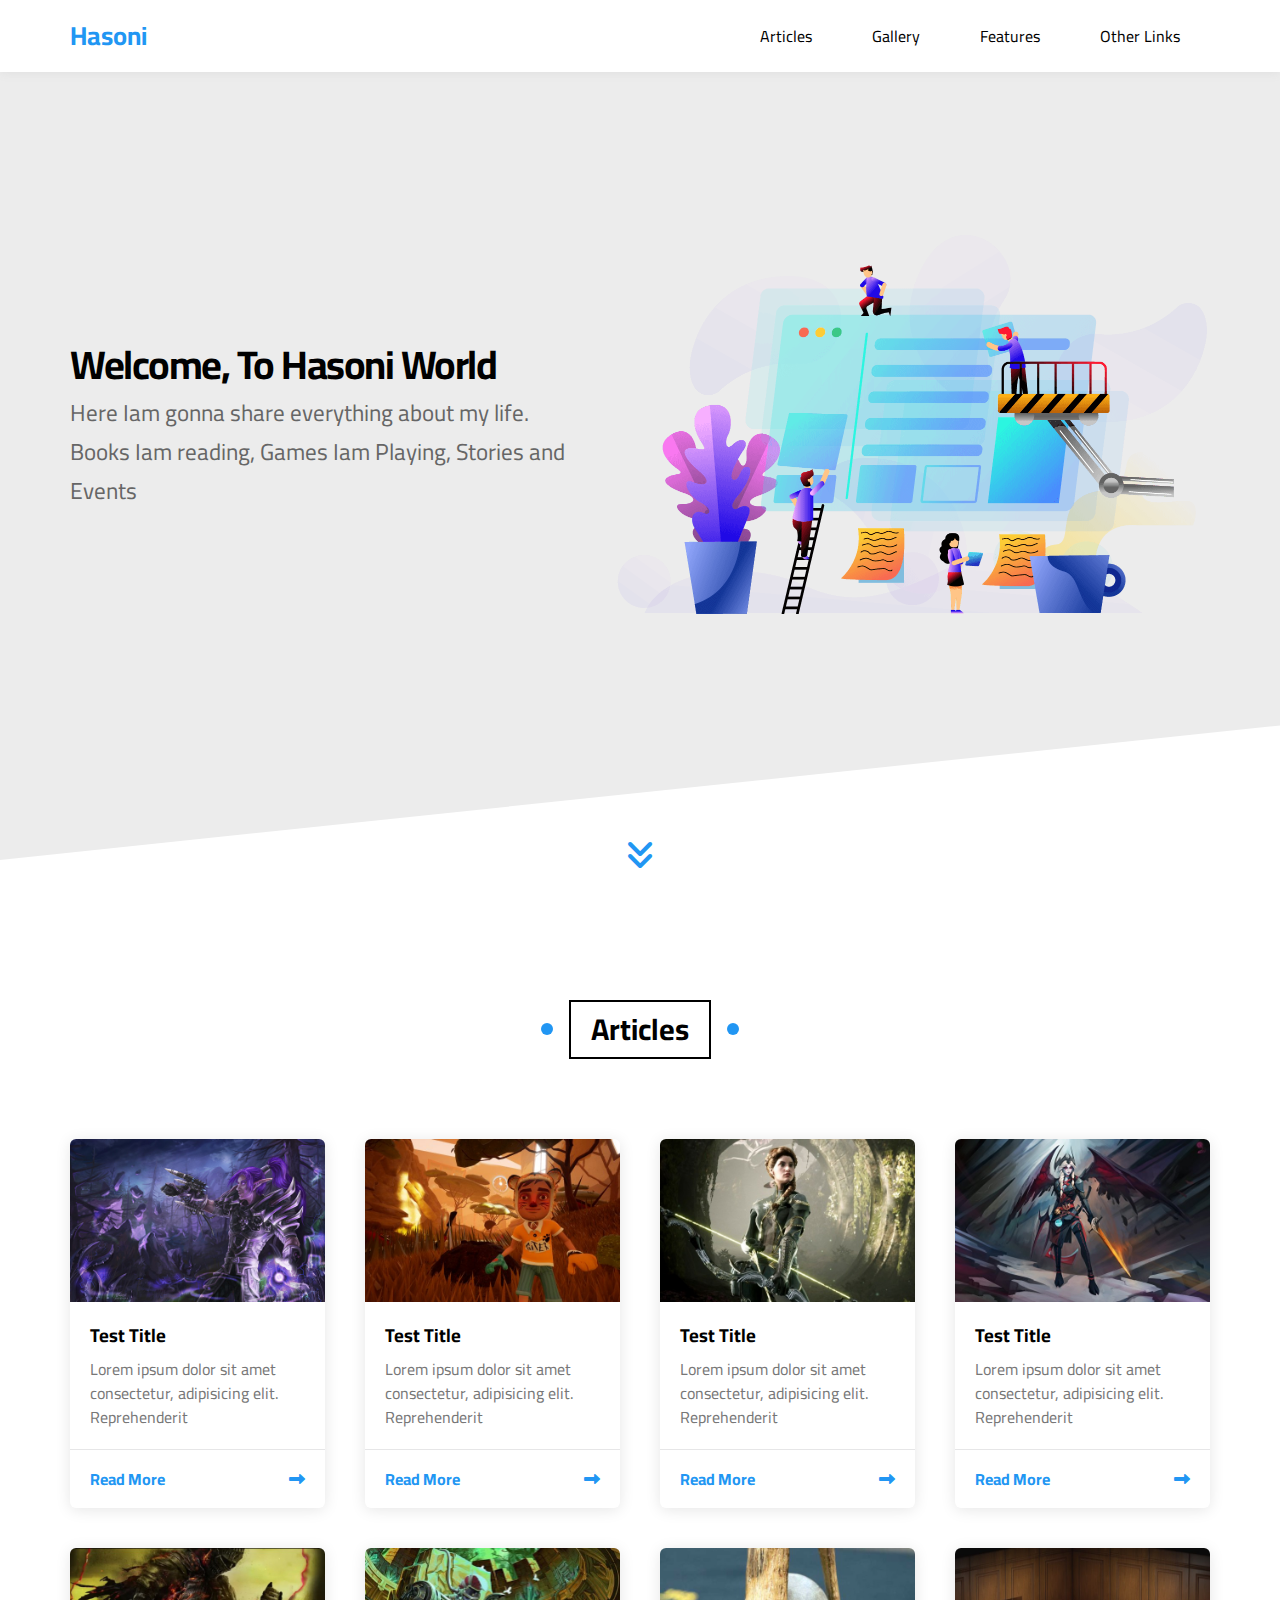
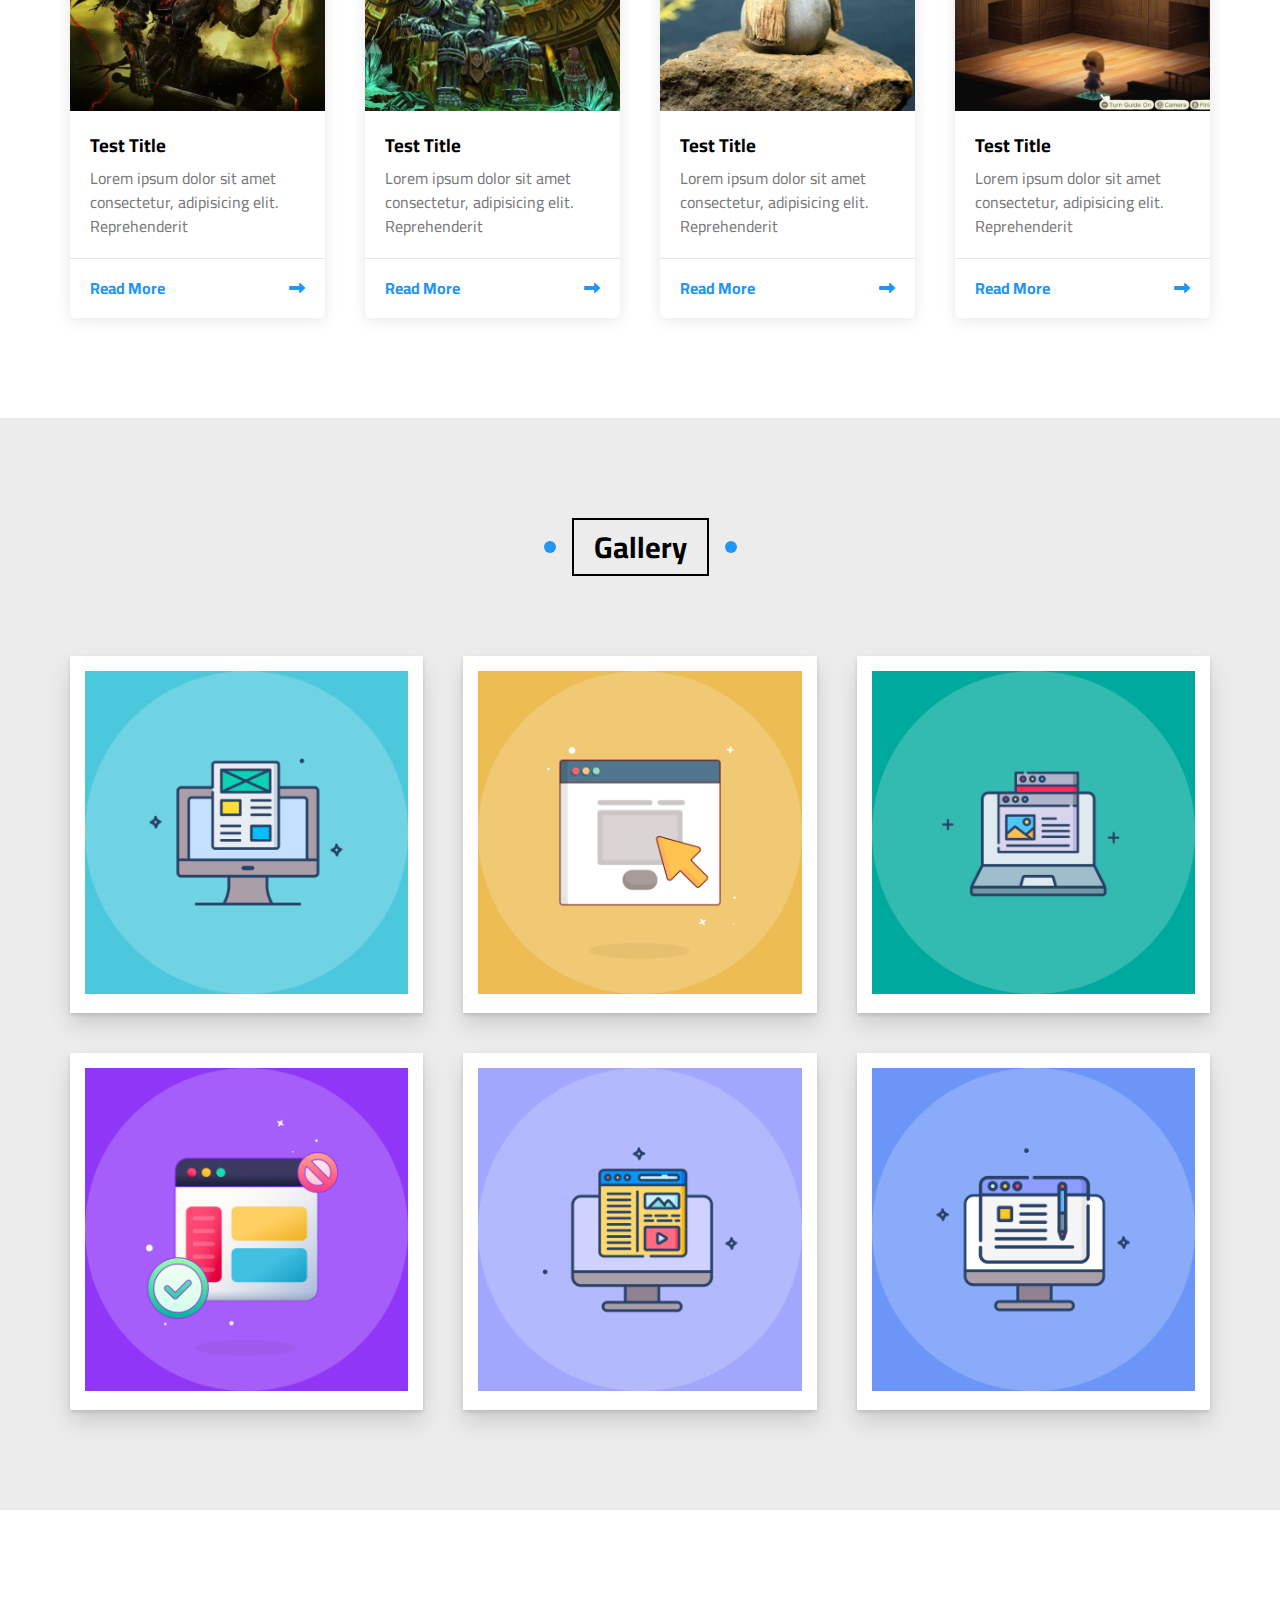
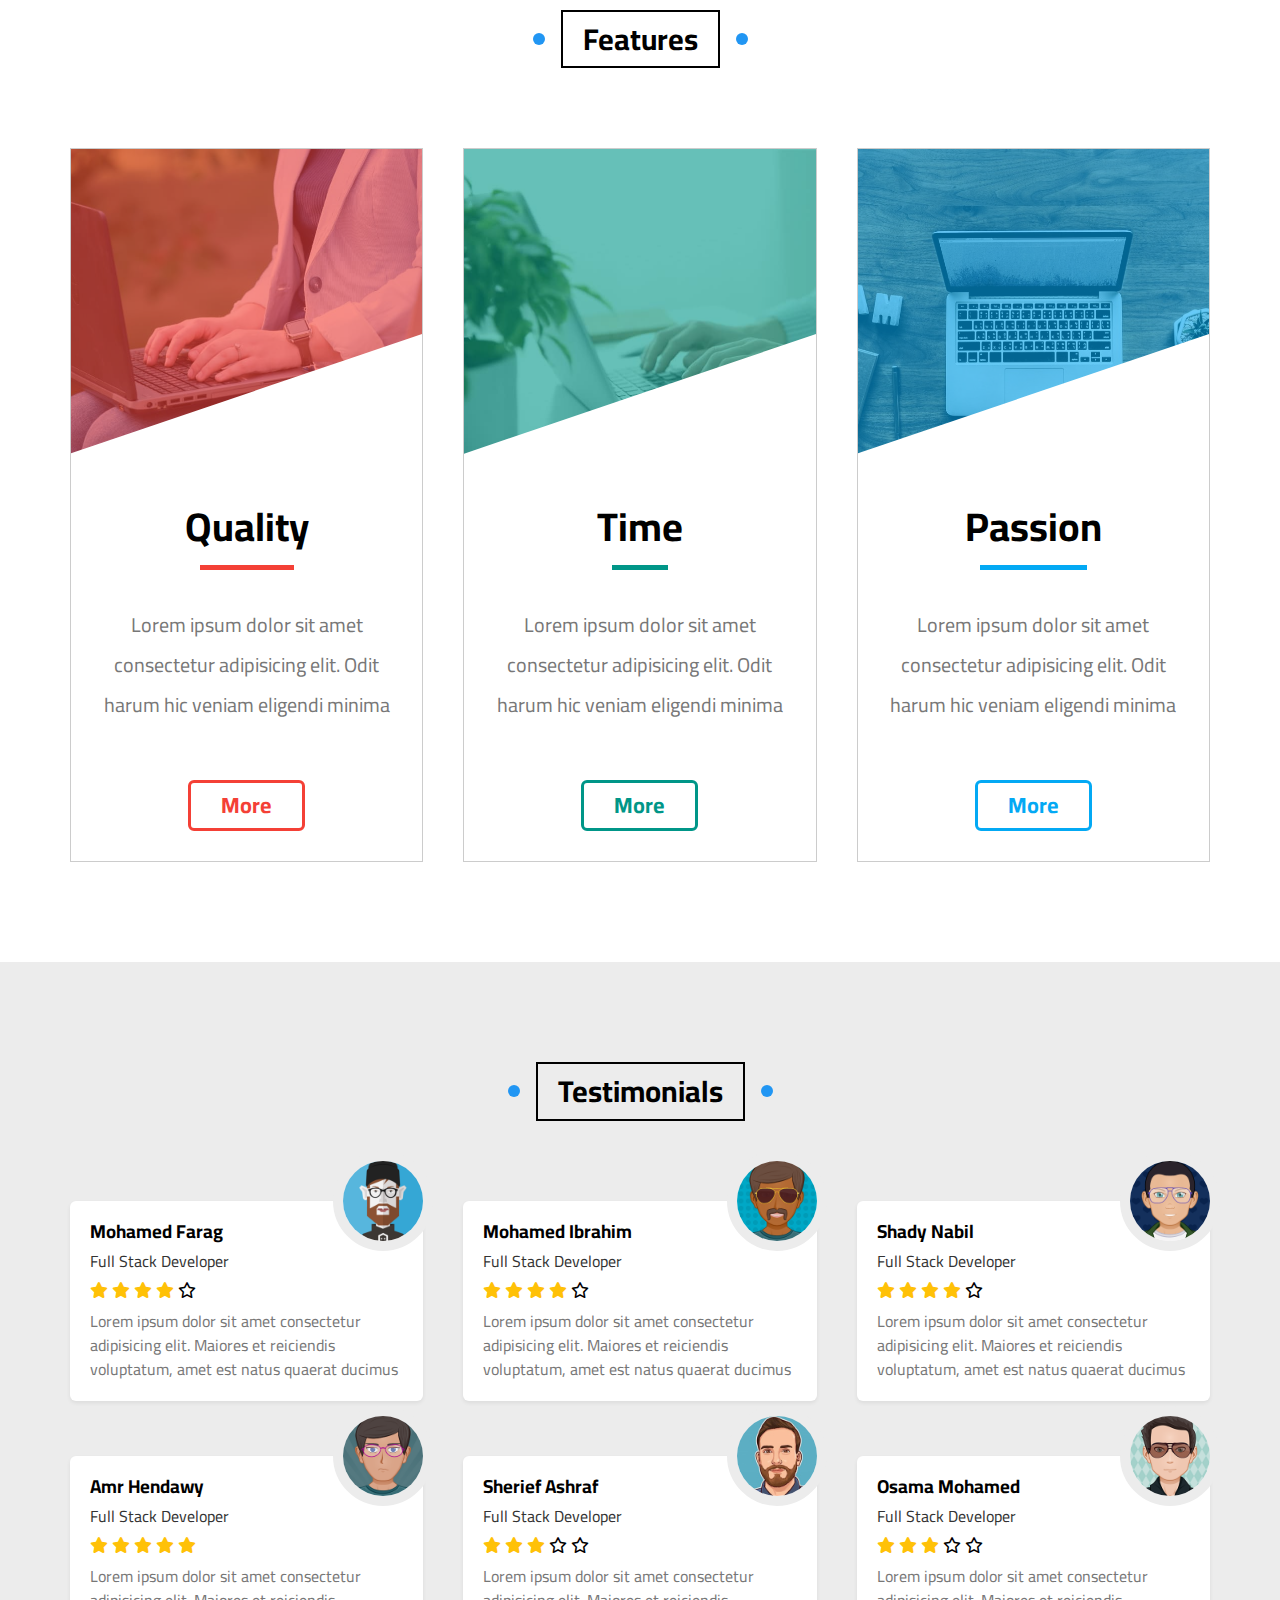
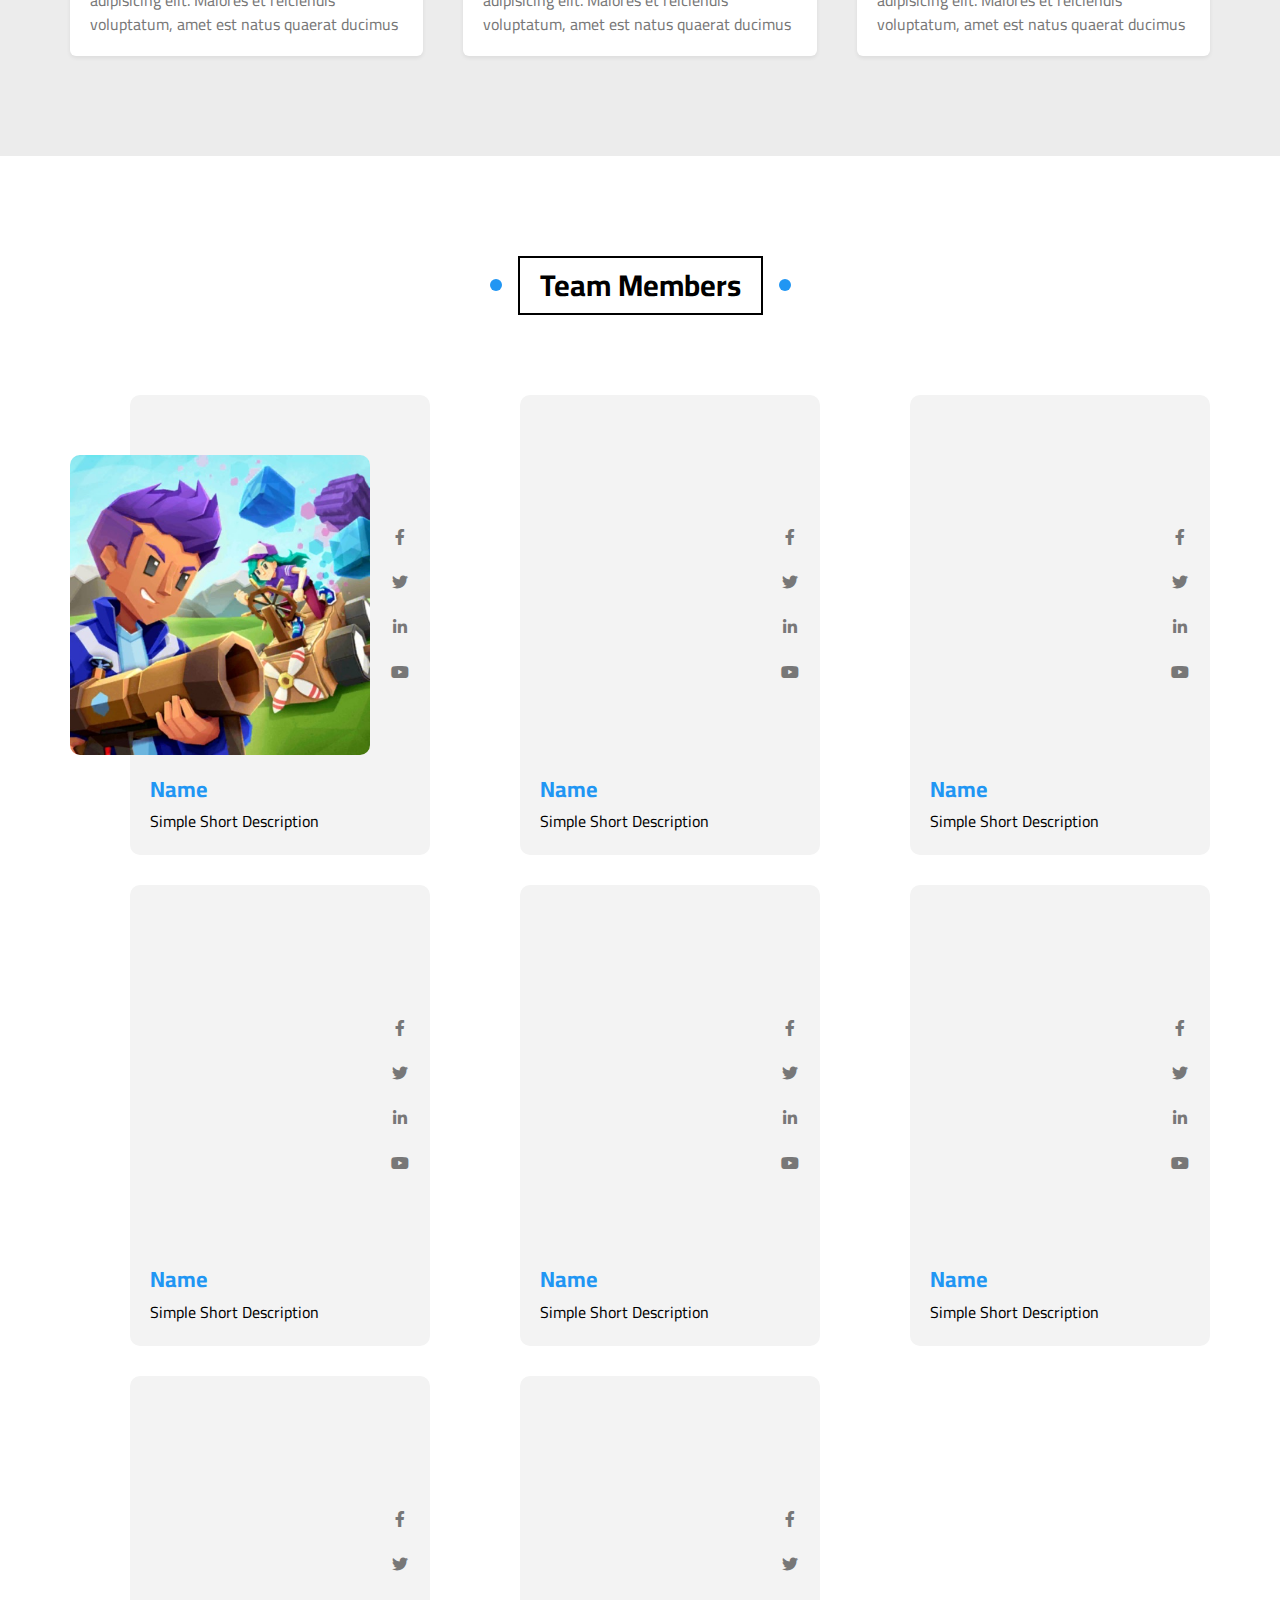
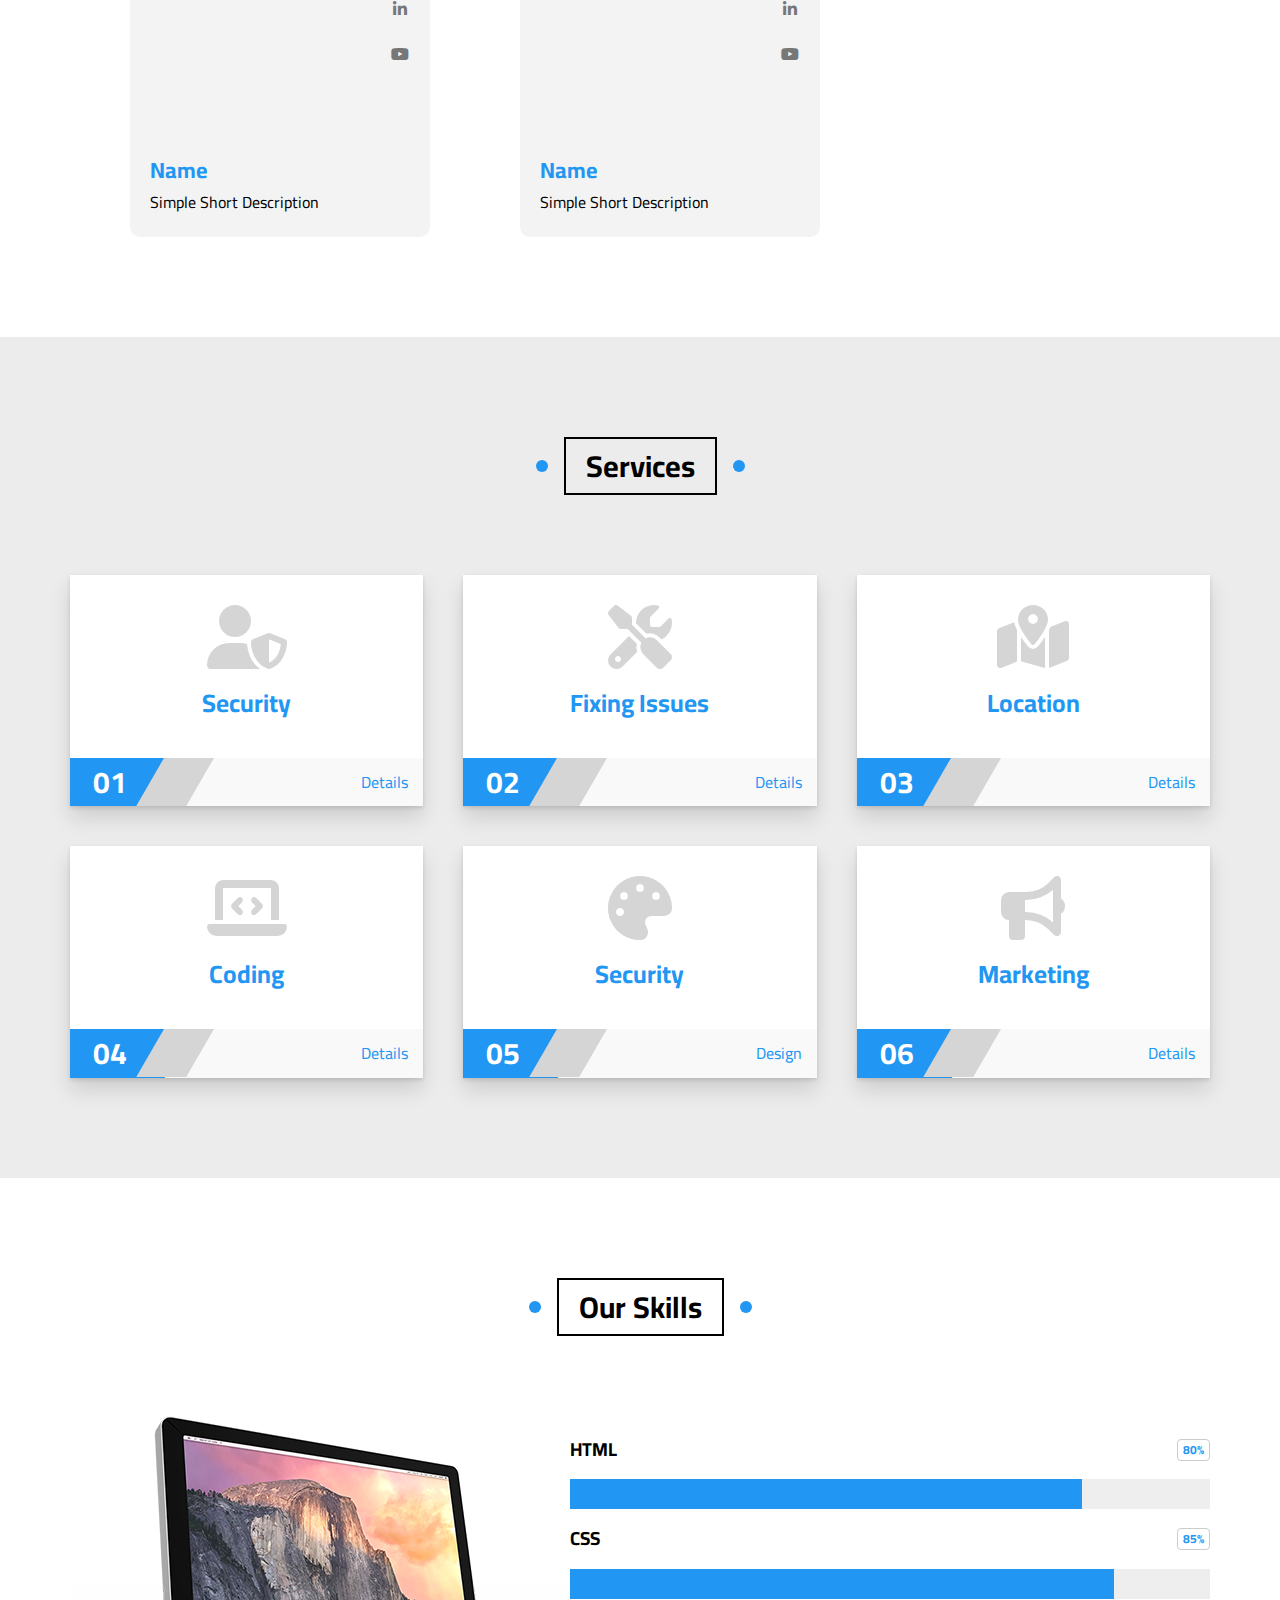
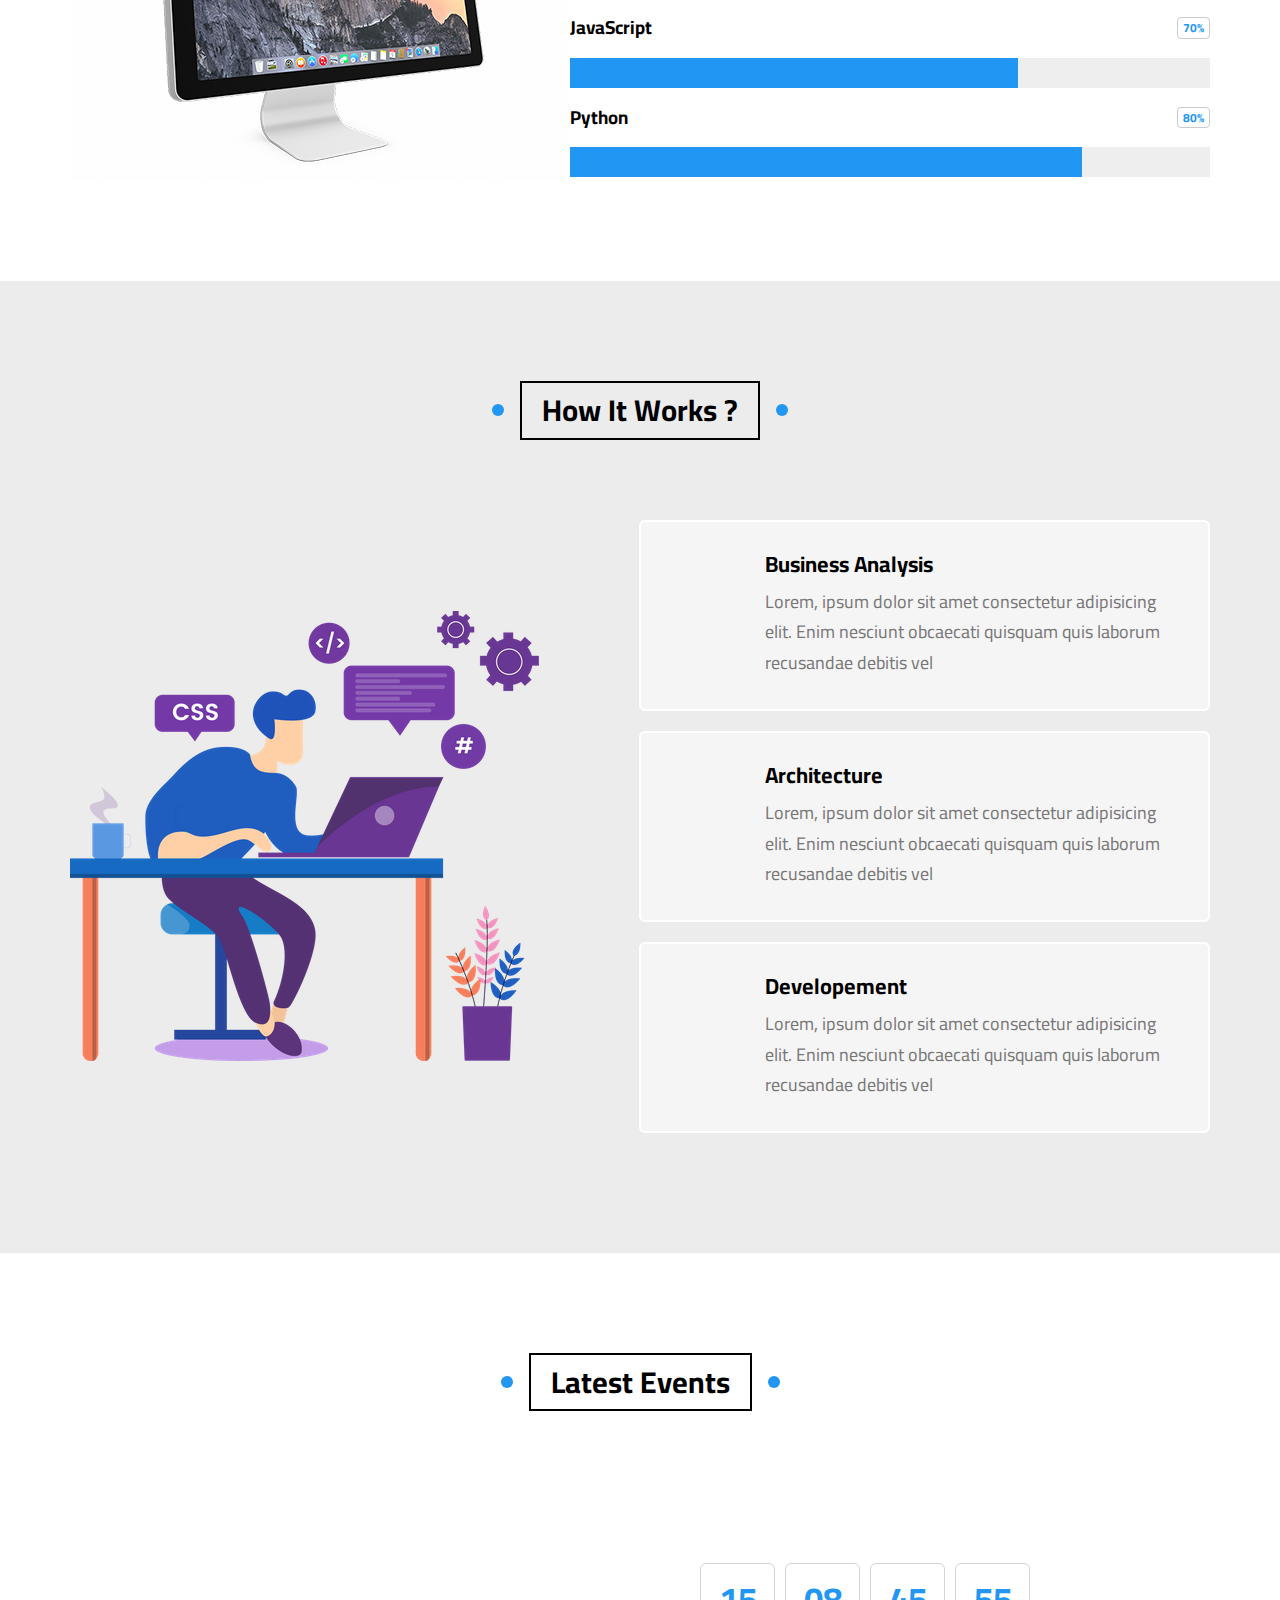
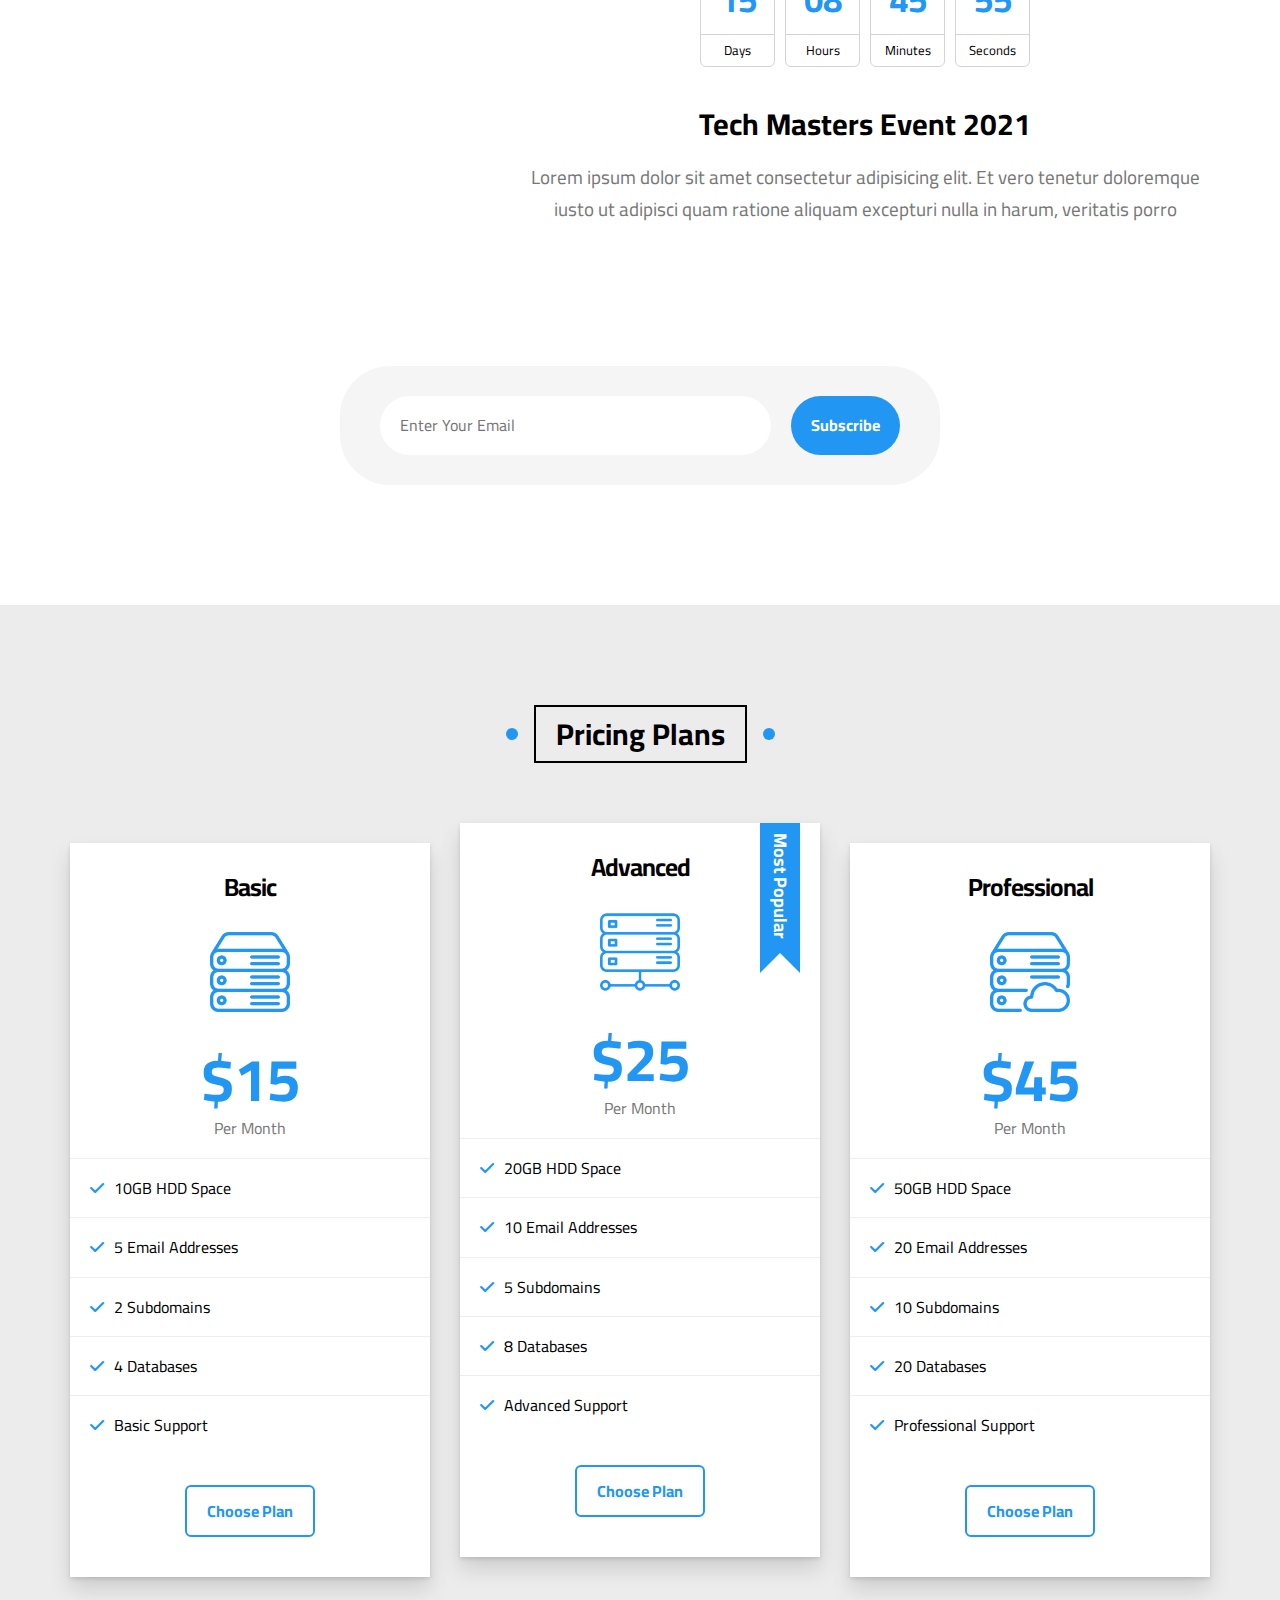
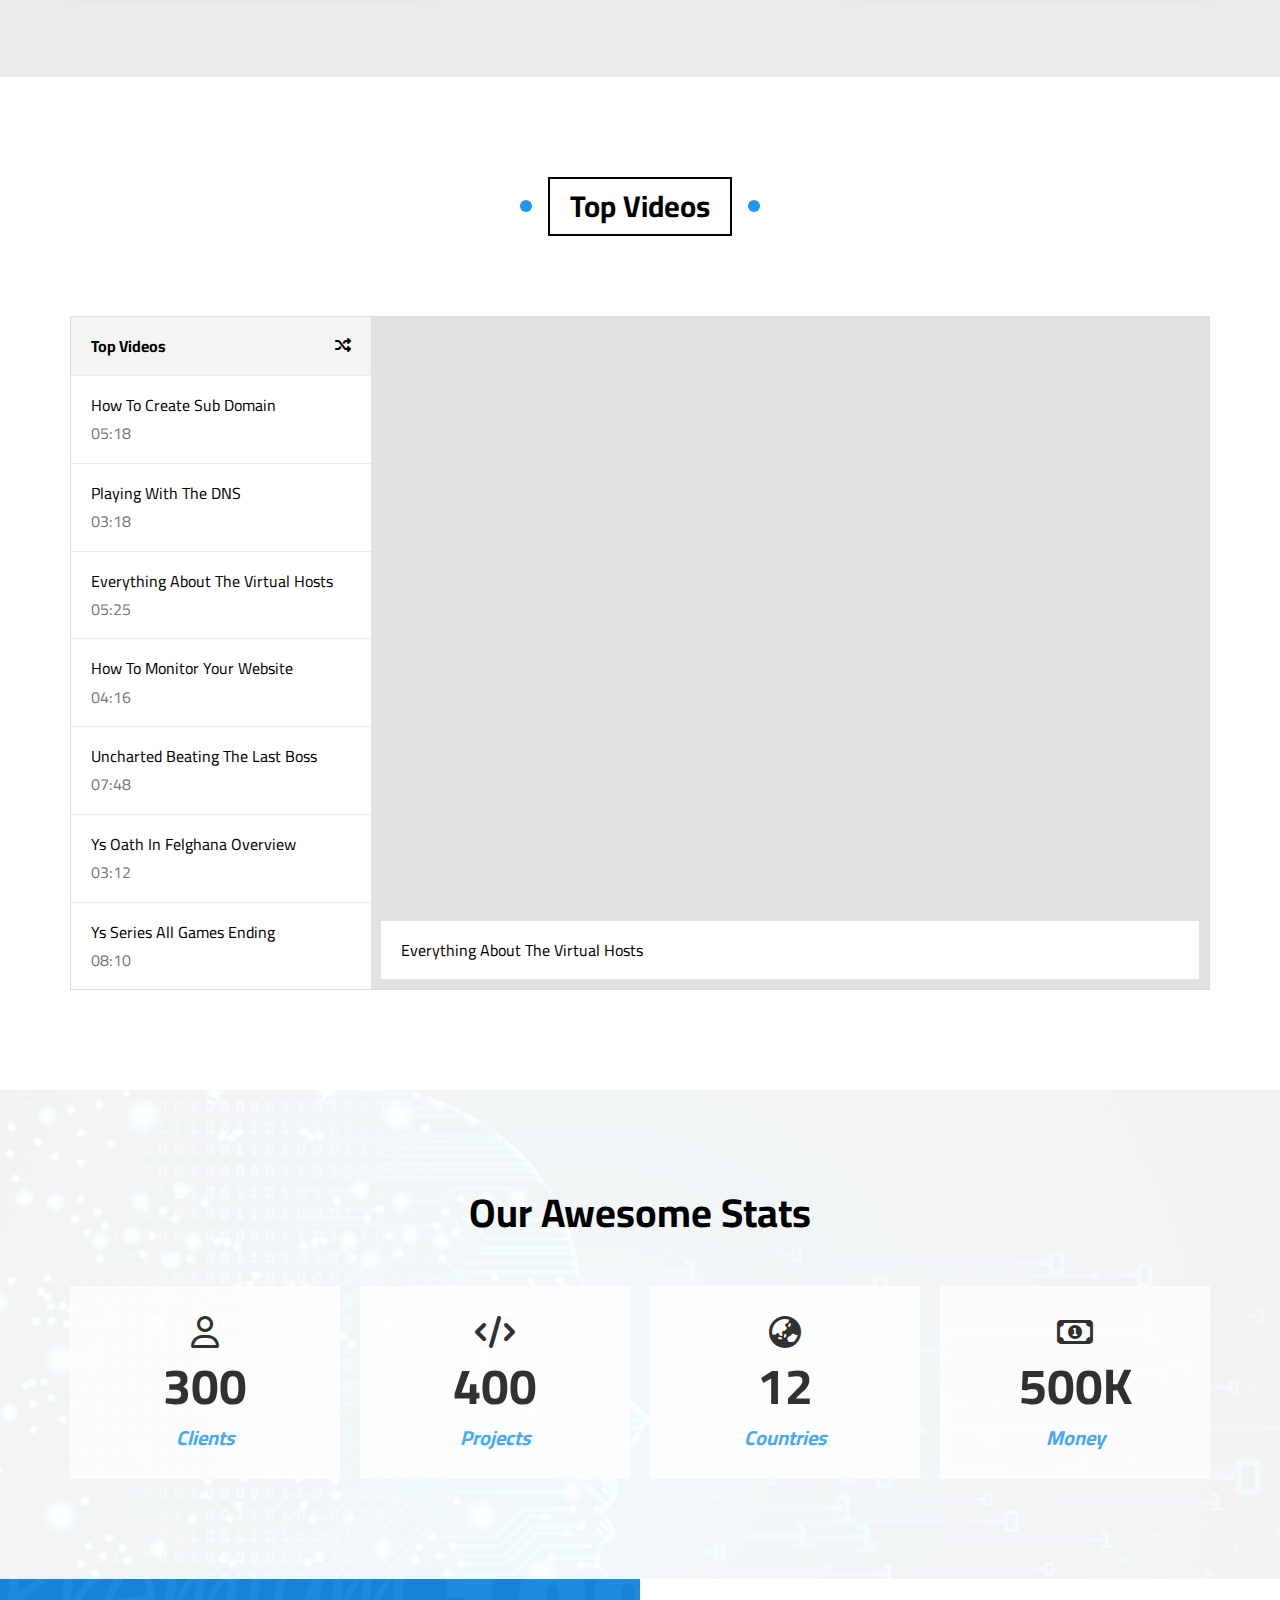
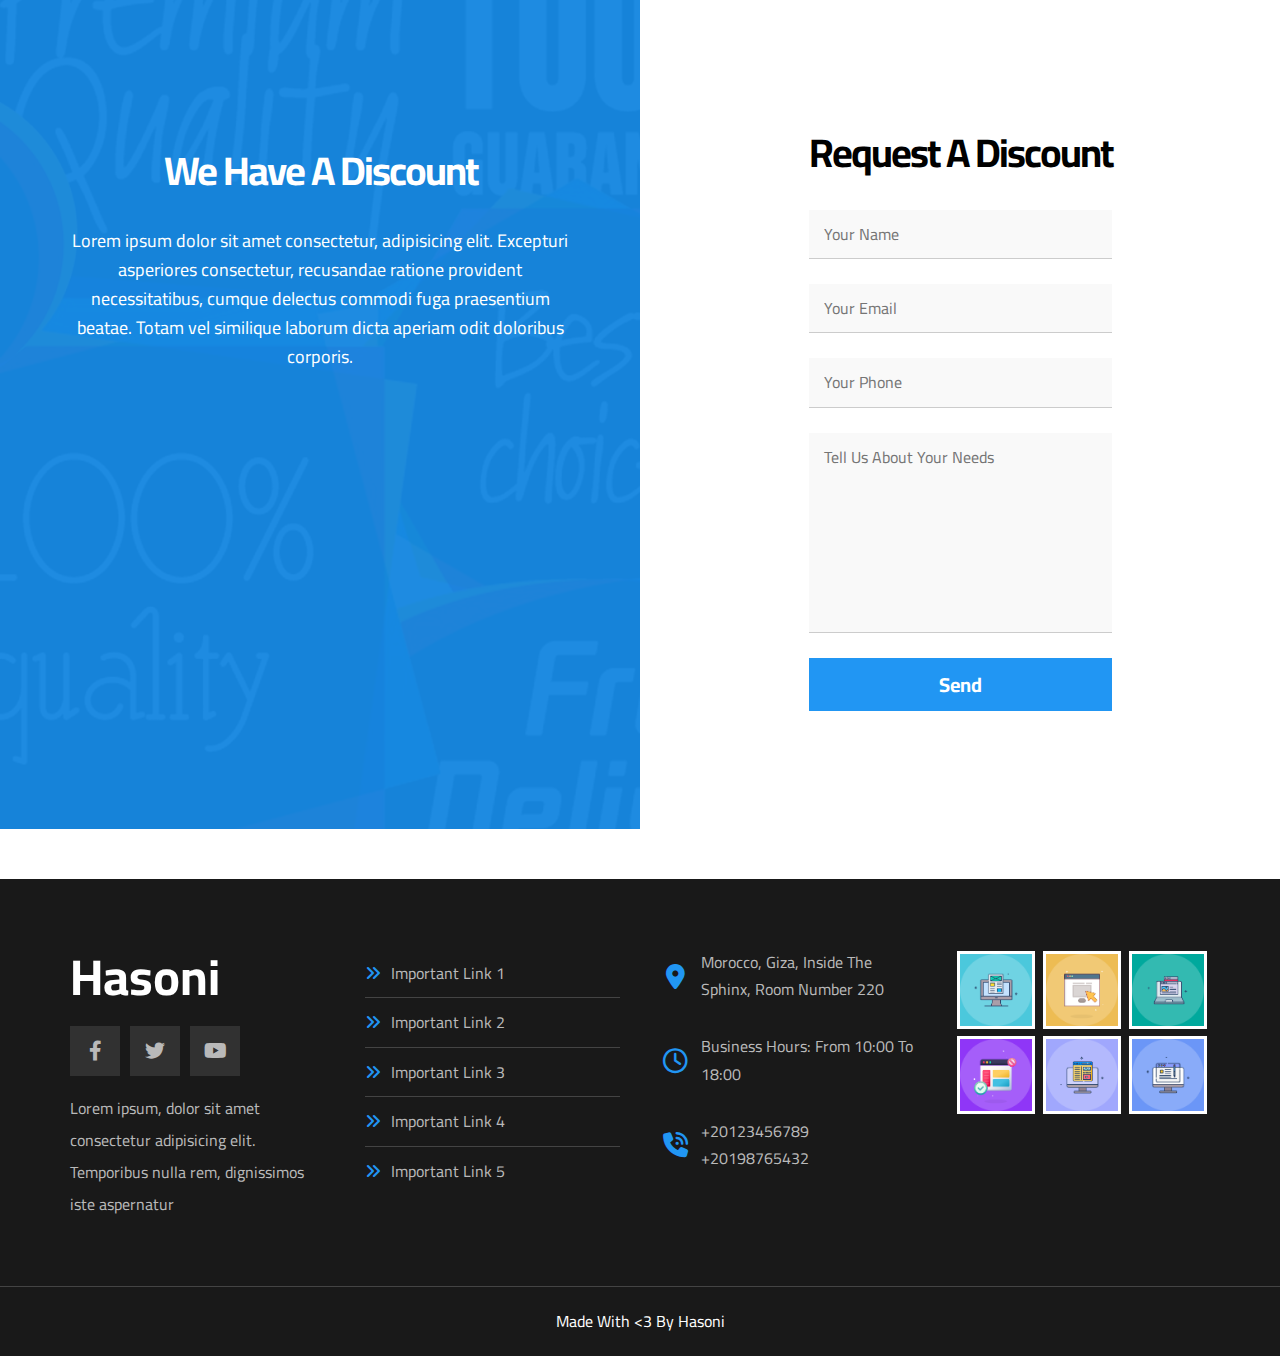
<file: index.html>
<!DOCTYPE html>
<html lang="en">
<head>
    <meta charset="UTF-8">
    <meta name="viewport" content="width=device-width, initial-scale=1.0">
    <title>Hasoni</title>
    <link rel="stylesheet" href="css/normalize.css">
    <link rel="stylesheet" href="css/hasoni.css">
    <!-- Font Awesome -->
    <link rel="stylesheet" href="css/all.min.css">
    <!-- Font Google -->
    <link rel="preconnect" href="https://fonts.googleapis.com">
    <link rel="preconnect" href="https://fonts.gstatic.com" crossorigin>
    <link
      href="https://fonts.googleapis.com/css2?family=Big+Shoulders+Display:wght@700&family=Cabin:wght@600&family=Cairo:wght@300;400;700&family=Geologica:wght@300&family=Inter:wght@400;600&family=Kumbh+Sans:wght@400;700&family=Lexend+Deca&family=Nunito:wght@200;300;400;500;600;700&family=Open+Sans:wght@400;700&family=Oswald:wght@500&family=Playpen+Sans:wght@600&family=Poppins:wght@400;500&family=Prompt&family=Roboto:wght@300;400;500;700;900&family=Ubuntu:wght@500&family=Work+Sans:wght@200;300;400;500;600;700;800&display=swap"
      rel="stylesheet">
</head>
<body>
    <!-- Start Header -->
    <header id="header">
      <div class="container">
        <a href="#" class="logo">Hasoni</a>
        <ul class="main-nav">
          <li><a href="#articles">Articles</a></li>
          <li><a href="#gallery">Gallery</a></li>
          <li><a href="#features">Features</a></li>
          <li>
            <a href="#">Other Links</a>
            <!-- Start Megamenu -->
            <div class="mega-menu">
              <div class="image">
                <img src="images/megamenu.png" alt="">
              </div>
              <ul class="links">
                <li>
                  <a href="#testimonials"><i class="far fa-comments fa-fw"></i> Testimonials</a>
                </li>
                <li>
                  <a href="#team"><i class="far fa-user fa-fw"></i> Team Members</a>
                </li>
                <li>
                  <a href="#services"><i class="far fa-building fa-fw"></i> Services</a>
                </li>
                <li>
                  <a href="#our-skills"><i class="far fa-check-circle fa-fw"></i> Our Skills</a>
                </li>
                <li>
                  <a href="#work-steps"><i class="far fa-clipboard fa-fw"></i> How It Works</a>
                </li>
              </ul>
              <ul class="links">
                <li>
                  <a href="#events"><i class="far fa-calendar-alt fa-fw"></i> Events</a>
                </li>
                <li>
                  <a href="#pricing"><i class="fas fa-server fa-fw"></i> Pricing Plans</a>
                </li>
                <li>
                  <a href="#video"><i class="far fa-play-circle fa-fw"></i> Top Videos</a>
                </li>
                <li>
                  <a href="#stats"><i class="far fa-chart-bar fa-fw"></i> Stats</a>
                </li>
                <li>
                  <a href="#discount"><i class="fas fa-percent fa-fw"></i> Request A Discount</a>
                </li>
              </ul>
            </div>
            <!-- End Megamenu -->
          </li>
        </ul>
      </div>
    </header>
    <!-- End Header -->
    <!-- Start landing -->
    <div class="landing">
      <div class="container">
        <div class="text">
          <h1>Welcome, To Hasoni World</h1>
          <p>
            Here Iam gonna share everything about my life. Books Iam reading, Games Iam Playing, Stories and Events
          </p>
        </div>
        <div class="image">
          <img src="images/landing-image.png" alt="">
        </div>
      </div>
      <a href="#articles" class="go-down">
        <i class="fas fa-angle-double-down fa-2x"></i>
      </a>
    </div>
    <!-- End landing -->
    <!-- Start Articles -->
    <div class="articles" id="articles">
        <h2 class="main-title">Articles</h2>
        <div class="container">
            <div class="box">
                <img src="images/ariticles/cat-01.jpg" alt="">
                <div class="content">
                    <h3>Test Title</h3>
                    <p>Lorem ipsum dolor sit amet consectetur, adipisicing elit. Reprehenderit</p>
                </div>
                <div class="info">
                    <a href="#">Read More</a>
                    <i class="fas fa-long-arrow-alt-right"></i>
                </div>
            </div>
            <div class="box">
                <img src="images/ariticles/cat-02.jpg" alt="">
                <div class="content">
                    <h3>Test Title</h3>
                    <p>Lorem ipsum dolor sit amet consectetur, adipisicing elit. Reprehenderit</p>
                </div>
                <div class="info">
                    <a href="#">Read More</a>
                    <i class="fas fa-long-arrow-alt-right"></i>
                </div>
            </div>
            <div class="box">
                <img src="images/ariticles/cat-03.jpg" alt="">
                <div class="content">
                    <h3>Test Title</h3>
                    <p>Lorem ipsum dolor sit amet consectetur, adipisicing elit. Reprehenderit</p>
                </div>
                <div class="info">
                    <a href="#">Read More</a>
                    <i class="fas fa-long-arrow-alt-right"></i>
                </div>
            </div>
            <div class="box">
                <img src="images/ariticles/cat-04.jpg" alt="">
                <div class="content">
                    <h3>Test Title</h3>
                    <p>Lorem ipsum dolor sit amet consectetur, adipisicing elit. Reprehenderit</p>
                </div>
                <div class="info">
                    <a href="#">Read More</a>
                    <i class="fas fa-long-arrow-alt-right"></i>
                </div>
            </div>
            <div class="box">
                <img src="images/ariticles/cat-05.jpg" alt="">
                <div class="content">
                    <h3>Test Title</h3>
                    <p>Lorem ipsum dolor sit amet consectetur, adipisicing elit. Reprehenderit</p>
                </div>
                <div class="info">
                    <a href="#">Read More</a>
                    <i class="fas fa-long-arrow-alt-right"></i>
                </div>
            </div>
            <div class="box">
                <img src="images/ariticles/cat-06.jpg" alt="">
                <div class="content">
                    <h3>Test Title</h3>
                    <p>Lorem ipsum dolor sit amet consectetur, adipisicing elit. Reprehenderit</p>
                </div>
                <div class="info">
                    <a href="#">Read More</a>
                    <i class="fas fa-long-arrow-alt-right"></i>
                </div>
            </div>
            <div class="box">
                <img src="images/ariticles/cat-07.jpg" alt="">
                <div class="content">
                    <h3>Test Title</h3>
                    <p>Lorem ipsum dolor sit amet consectetur, adipisicing elit. Reprehenderit</p>
                </div>
                <div class="info">
                    <a href="#">Read More</a>
                    <i class="fas fa-long-arrow-alt-right"></i>
                </div>
            </div>
            <div class="box">
                <img src="images/ariticles/cat-08.jpg" alt="">
                <div class="content">
                    <h3>Test Title</h3>
                    <p>Lorem ipsum dolor sit amet consectetur, adipisicing elit. Reprehenderit</p>
                </div>
                <div class="info">
                    <a href="#">Read More</a>
                    <i class="fas fa-long-arrow-alt-right"></i>
                </div>
            </div>
        </div>
    </div>
    <!-- End Articles -->
    <!-- Start Gallery -->
    <div class="gallery" id="gallery">
        <h2 class="main-title">Gallery</h2>
        <div class="container">
            <div class="box">
                <div class="image">
                    <img src="images/gallery/gallery-01.png" alt="">
                </div>
            </div>
            <div class="box">
                <div class="image">
                    <img src="images/gallery/gallery-02.png" alt="">
                </div>
            </div>
            <div class="box">
                <div class="image">
                    <img src="images/gallery/gallery-03.png" alt="">
                </div>
            </div>
            <div class="box">
                <div class="image">
                    <img src="images/gallery/gallery-04.png" alt="">
                </div>
            </div>
            <div class="box">
                <div class="image">
                    <img src="images/gallery/gallery-05.png" alt="">
                </div>
            </div>
            <div class="box">
                <div class="image">
                    <img src="images/gallery/gallery-06.png" alt="">
                </div>
            </div>
        </div>
    </div>
    <!-- End Gallery -->
    <!-- Start Features -->
    <div class="features" id="features">
        <h2 class="main-title">Features</h2>
        <div class="container">
            <div class="box quality">
                <div class="img-holder">
                    <img src="images/features/features-01.jpg" alt="">
                </div>
                <h2>Quality</h2>
                <p>Lorem ipsum dolor sit amet consectetur adipisicing elit. Odit harum hic veniam eligendi minima</p>
                <a href="#">More</a>
            </div>
            <div class="box time">
                <div class="img-holder">
                    <img src="images/features/features-02.jpg" alt="">
                </div>
                <h2>Time</h2>
                <p>Lorem ipsum dolor sit amet consectetur adipisicing elit. Odit harum hic veniam eligendi minima</p>
                <a href="#">More</a>
            </div>
            <div class="box passion">
                <div class="img-holder">
                    <img src="images/features/features-03.jpg" alt="">
                </div>
                <h2>Passion</h2>
                <p>Lorem ipsum dolor sit amet consectetur adipisicing elit. Odit harum hic veniam eligendi minima</p>
                <a href="#">More</a>
            </div>
        </div>
    </div>
    <!-- End Features -->
    <!-- Start Testimonials -->
    <div class="testimonials" id="testimonials">
        <h2 class="main-title">Testimonials</h2>
        <div class="container">
            <div class="box">
                <img decoding="async" src="images/avatar/avatar-01.png" alt="" />
                <h3>Mohamed Farag</h3>
                <span class="title">Full Stack Developer</span>
                <div class="rate">
                    <i class="filled fas fa-star"></i>
                    <i class="filled fas fa-star"></i>
                    <i class="filled fas fa-star"></i>
                    <i class="filled fas fa-star"></i>
                    <i class="far fa-star"></i>
                </div>
                <p>
                    Lorem ipsum dolor sit amet consectetur adipisicing elit. Maiores et reiciendis voluptatum, amet est natus
                    quaerat ducimus
                </p>
            </div>
            <div class="box">
                <img decoding="async" src="images/avatar/avatar-02.png" alt="" />
                <h3>Mohamed Ibrahim</h3>
                <span class="title">Full Stack Developer</span>
                <div class="rate">
                    <i class="filled fas fa-star"></i>
                    <i class="filled fas fa-star"></i>
                    <i class="filled fas fa-star"></i>
                    <i class="filled fas fa-star"></i>
                    <i class="far fa-star"></i>
                </div>
                <p>
                    Lorem ipsum dolor sit amet consectetur adipisicing elit. Maiores et reiciendis voluptatum, amet est natus
                    quaerat ducimus
                </p>
            </div>
            <div class="box">
                <img decoding="async" src="images/avatar/avatar-03.png" alt="" />
                <h3>Shady Nabil</h3>
                <span class="title">Full Stack Developer</span>
                <div class="rate">
                    <i class="filled fas fa-star"></i>
                    <i class="filled fas fa-star"></i>
                    <i class="filled fas fa-star"></i>
                    <i class="filled fas fa-star"></i>
                    <i class="far fa-star"></i>
                </div>
                <p>
                    Lorem ipsum dolor sit amet consectetur adipisicing elit. Maiores et reiciendis voluptatum, amet est natus
                    quaerat ducimus
                </p>
            </div>
            <div class="box">
                <img decoding="async" src="images/avatar/avatar-04.png" alt="" />
                <h3>Amr Hendawy</h3>
                <span class="title">Full Stack Developer</span>
                <div class="rate">
                    <i class="filled fas fa-star"></i>
                    <i class="filled fas fa-star"></i>
                    <i class="filled fas fa-star"></i>
                    <i class="filled fas fa-star"></i>
                    <i class="filled fas fa-star"></i>
                </div>
                <p>
                    Lorem ipsum dolor sit amet consectetur adipisicing elit. Maiores et reiciendis voluptatum, amet est natus
                    quaerat ducimus
                </p>
            </div>
            <div class="box">
                <img decoding="async" src="images/avatar/avatar-05.png" alt="" />
                <h3>Sherief Ashraf</h3>
                <span class="title">Full Stack Developer</span>
                <div class="rate">
                    <i class="filled fas fa-star"></i>
                    <i class="filled fas fa-star"></i>
                    <i class="filled fas fa-star"></i>
                    <i class="far fa-star"></i>
                    <i class="far fa-star"></i>
                </div>
                <p>
                    Lorem ipsum dolor sit amet consectetur adipisicing elit. Maiores et reiciendis voluptatum, amet est natus
                    quaerat ducimus
                </p>
            </div>
            <div class="box">
                <img decoding="async" src="images/avatar/avatar-06.png" alt="" />
                <h3>Osama Mohamed</h3>
                <span class="title">Full Stack Developer</span>
                <div class="rate">
                    <i class="filled fas fa-star"></i>
                    <i class="filled fas fa-star"></i>
                    <i class="filled fas fa-star"></i>
                    <i class="far fa-star"></i>
                    <i class="far fa-star"></i>
                </div>
                <p>
                    Lorem ipsum dolor sit amet consectetur adipisicing elit. Maiores et reiciendis voluptatum, amet est natus
                    quaerat ducimus
                </p>
            </div>
        </div>
    </div>
    <!-- End Testimonials -->
    <!-- Start Team -->
    <div class="team" id="team">
        <h2 class="main-title">Team Members</h2>
        <div class="container">
        <div class="box">
            <div class="data">
            <img decoding="async" src="images/team/team-01.jpg" alt="" />
            <div class="social">
                <a href="#">
                <i class="fab fa-facebook-f"></i>
                </a>
                <a href="#">
                <i class="fab fa-twitter"></i>
                </a>
                <a href="#">
                <i class="fab fa-linkedin-in"></i>
                </a>
                <a href="#">
                <i class="fab fa-youtube"></i>
                </a>
            </div>
            </div>
            <div class="info">
            <h3>Name</h3>
            <p>Simple Short Description</p>
            </div>
        </div>
        <div class="box">
            <div class="data">
            <img decoding="async" src="images/team/team-02.jpg" alt="" />
            <div class="social">
                <a href="#">
                <i class="fab fa-facebook-f"></i>
                </a>
                <a href="#">
                <i class="fab fa-twitter"></i>
                </a>
                <a href="#">
                <i class="fab fa-linkedin-in"></i>
                </a>
                <a href="#">
                <i class="fab fa-youtube"></i>
                </a>
            </div>
            </div>
            <div class="info">
            <h3>Name</h3>
            <p>Simple Short Description</p>
            </div>
        </div>
        <div class="box">
            <div class="data">
            <img decoding="async" src="images/team/team-03.jpg" alt="" />
            <div class="social">
                <a href="#">
                <i class="fab fa-facebook-f"></i>
                </a>
                <a href="#">
                <i class="fab fa-twitter"></i>
                </a>
                <a href="#">
                <i class="fab fa-linkedin-in"></i>
                </a>
                <a href="#">
                <i class="fab fa-youtube"></i>
                </a>
            </div>
            </div>
            <div class="info">
            <h3>Name</h3>
            <p>Simple Short Description</p>
            </div>
        </div>
        <div class="box">
            <div class="data">
            <img decoding="async" src="images/team/team-04.jpg" alt="" />
            <div class="social">
                <a href="#">
                <i class="fab fa-facebook-f"></i>
                </a>
                <a href="#">
                <i class="fab fa-twitter"></i>
                </a>
                <a href="#">
                <i class="fab fa-linkedin-in"></i>
                </a>
                <a href="#">
                <i class="fab fa-youtube"></i>
                </a>
            </div>
            </div>
            <div class="info">
            <h3>Name</h3>
            <p>Simple Short Description</p>
            </div>
        </div>
        <div class="box">
            <div class="data">
            <img decoding="async" src="images/team/team-05.png" alt="" />
            <div class="social">
                <a href="#">
                <i class="fab fa-facebook-f"></i>
                </a>
                <a href="#">
                <i class="fab fa-twitter"></i>
                </a>
                <a href="#">
                <i class="fab fa-linkedin-in"></i>
                </a>
                <a href="#">
                <i class="fab fa-youtube"></i>
                </a>
            </div>
            </div>
            <div class="info">
            <h3>Name</h3>
            <p>Simple Short Description</p>
            </div>
        </div>
        <div class="box">
            <div class="data">
            <img decoding="async" src="images/team/team-06.png" alt="" />
            <div class="social">
                <a href="#">
                <i class="fab fa-facebook-f"></i>
                </a>
                <a href="#">
                <i class="fab fa-twitter"></i>
                </a>
                <a href="#">
                <i class="fab fa-linkedin-in"></i>
                </a>
                <a href="#">
                <i class="fab fa-youtube"></i>
                </a>
            </div>
            </div>
            <div class="info">
            <h3>Name</h3>
            <p>Simple Short Description</p>
            </div>
        </div>
        <div class="box">
            <div class="data">
            <img decoding="async" src="images/team/team-07.jpg" alt="" />
            <div class="social">
                <a href="#">
                <i class="fab fa-facebook-f"></i>
                </a>
                <a href="#">
                <i class="fab fa-twitter"></i>
                </a>
                <a href="#">
                <i class="fab fa-linkedin-in"></i>
                </a>
                <a href="#">
                <i class="fab fa-youtube"></i>
                </a>
            </div>
            </div>
            <div class="info">
            <h3>Name</h3>
            <p>Simple Short Description</p>
            </div>
        </div>
        <div class="box">
            <div class="data">
            <img decoding="async" src="images/team/team-08.jpg" alt="" />
            <div class="social">
                <a href="#">
                <i class="fab fa-facebook-f"></i>
                </a>
                <a href="#">
                <i class="fab fa-twitter"></i>
                </a>
                <a href="#">
                <i class="fab fa-linkedin-in"></i>
                </a>
                <a href="#">
                <i class="fab fa-youtube"></i>
                </a>
            </div>
            </div>
            <div class="info">
            <h3>Name</h3>
            <p>Simple Short Description</p>
            </div>
        </div>
        </div>
      </div>
      <div class="spikes"></div>
    <!-- End Team -->
    <!-- Start Services -->
    <div class="services" id="services">
        <h2 class="main-title">Services</h2>
        <div class="container">
            <div class="box">
                <i class="fas fa-user-shield fa-4x"></i>
                <h3>Security</h3>
                <div class="info">
                <a href="#">Details</a>
                </div>
            </div>
            <div class="box">
                <i class="fas fa-tools fa-4x"></i>
                <h3>Fixing Issues</h3>
                <div class="info">
                <a href="#">Details</a>
                </div>
            </div>
            <div class="box">
                <i class="fas fa-map-marked-alt fa-4x"></i>
                <h3>Location</h3>
                <div class="info">
                <a href="#">Details</a>
                </div>
            </div>
            <div class="box">
                <i class="fas fa-laptop-code fa-4x"></i>
                <h3>Coding</h3>
                <div class="info">
                <a href="#">Details</a>
                </div>
            </div>
            <div class="box">
                <i class="fas fa-palette fa-4x"></i>
                <h3>Security</h3>
                <div class="info">
                <a href="#">Design</a>
                </div>
            </div>
            <div class="box">
                <i class="fas fa-bullhorn fa-4x"></i>
                <h3>Marketing</h3>
                <div class="info">
                <a href="#">Details</a>
                </div>
            </div>
        </div>
      </div>
    <!-- End Services -->
    <!-- Start Skills -->
    <div class="our-skills" id="our-skills">
        <h2 class="main-title">Our Skills</h2>
        <div class="container">
            <img decoding="async" src="images/skills.png" alt="" />
            <div class="skills">
                <div class="skill">
                    <h3>HTML <span>80%</span></h3>
                    <div class="the-progress">
                        <span style="width: 80%"></span>
                    </div>
                </div>
                <div class="skill">
                    <h3>CSS <span>85%</span></h3>
                    <div class="the-progress">
                        <span style="width: 85%"></span>
                    </div>
                </div>
                <div class="skill">
                    <h3>JavaScript <span>70%</span></h3>
                    <div class="the-progress">
                        <span style="width: 70%"></span>
                    </div>
                </div>
                <div class="skill">
                    <h3>Python <span>80%</span></h3>
                    <div class="the-progress">
                        <span style="width: 80%"></span>
                    </div>
                </div>
            </div>
        </div>
    </div>
    <!-- End Skills -->
    <!-- Start Work Steps -->
    <div class="work-steps" id="work-steps">
        <h2 class="main-title">How It Works ?</h2>
        <div class="container">
            <img decoding="async" src="images/work-steps.png" alt="" class="image" />
            <div class="info">
                <div class="box">
                    <img decoding="async" src="images/work/work-steps-1.png" alt="" />
                    <div class="text">
                        <h3>Business Analysis</h3>
                        <p>
                            Lorem, ipsum dolor sit amet consectetur adipisicing elit. Enim nesciunt obcaecati quisquam quis laborum
                            recusandae debitis vel
                        </p>
                    </div>
                </div>
                <div class="box">
                    <img decoding="async" src="images/work/work-steps-2.png" alt="" />
                    <div class="text">
                        <h3>Architecture</h3>
                        <p>
                            Lorem, ipsum dolor sit amet consectetur adipisicing elit. Enim nesciunt obcaecati quisquam quis laborum
                            recusandae debitis vel
                        </p>
                </div>
                </div>
                <div class="box">
                    <img decoding="async" src="images/work/work-steps-3.png" alt="" />
                    <div class="text">
                        <h3>Developement</h3>
                        <p>
                            Lorem, ipsum dolor sit amet consectetur adipisicing elit. Enim nesciunt obcaecati quisquam quis laborum
                            recusandae debitis vel
                        </p>
                    </div>
                </div>
            </div>
        </div>
    </div>
    <!-- End Work Steps -->
    <!-- Start Events -->
    <div class="events" id="events">
        <div class="dots dots-up"></div>
        <div class="dots dots-down"></div>
        <h2 class="main-title">Latest Events</h2>
        <div class="container">
            <img decoding="async" src="images/events.png" alt="" />
            <div class="info">
                <div class="time">
                    <div class="unit">
                        <span>15</span>
                        <span>Days</span>
                    </div>
                    <div class="unit">
                        <span>08</span>
                        <span>Hours</span>
                    </div>
                    <div class="unit">
                        <span>45</span>
                        <span>Minutes</span>
                    </div>
                    <div class="unit">
                        <span>55</span>
                        <span>Seconds</span>
                    </div>
                </div>
                <h2 class="title">Tech Masters Event 2021</h2>
                <p class="description">
                    Lorem ipsum dolor sit amet consectetur adipisicing elit. Et vero tenetur doloremque iusto ut adipisci quam
                    ratione aliquam excepturi nulla in harum, veritatis porro
                </p>
            </div>
            <div class="subscribe">
                <form action="">
                    <input type="email" placeholder="Enter Your Email" />
                    <input type="submit" value="Subscribe" />
                </form>
            </div>
        </div>
    </div>
    <!-- End Events -->
    <!-- Start Pricing -->
    <div class="pricing" id="pricing">
        <div class="dots dots-up"></div>
        <div class="dots dots-down"></div>
        <h2 class="main-title">Pricing Plans</h2>
        <div class="container">
            <div class="box">
                <div class="title">Basic</div>
                <img decoding="async" src="images/hosting/hosting-basic.png" alt="" />
                <div class="price">
                    <span class="amount">$15</span>
                    <span class="time">Per Month</span>
                </div>
                <ul>
                    <li>10GB HDD Space</li>
                    <li>5 Email Addresses</li>
                    <li>2 Subdomains</li>
                    <li>4 Databases</li>
                    <li>Basic Support</li>
                </ul>
                <a href="#">Choose Plan</a>
            </div>
            <div class="box popular">
                <div class="label">Most Popular</div>
                <div class="title">Advanced</div>
                <img decoding="async" src="images/hosting/hosting-advanced.png" alt="" />
                <div class="price">
                    <span class="amount">$25</span>
                    <span class="time">Per Month</span>
                </div>
                <ul>
                    <li>20GB HDD Space</li>
                    <li>10 Email Addresses</li>
                    <li>5 Subdomains</li>
                    <li>8 Databases</li>
                    <li>Advanced Support</li>
                </ul>
                <a href="#">Choose Plan</a>
            </div>
            <div class="box">
                <div class="title">Professional</div>
                <img decoding="async" src="images/hosting/hosting-professional.png" alt="" />
                <div class="price">
                    <span class="amount">$45</span>
                    <span class="time">Per Month</span>
                </div>
                <ul>
                    <li>50GB HDD Space</li>
                    <li>20 Email Addresses</li>
                    <li>10 Subdomains</li>
                    <li>20 Databases</li>
                    <li>Professional Support</li>
                </ul>
                <a href="#">Choose Plan</a>
            </div>
        </div>
    </div>
    <!-- End Pricing -->
    <!-- Start Videos -->
    <div class="videos" id="videos">
        <h2 class="main-title">Top Videos</h2>
        <div class="container">
            <div class="holder">
                <div class="list">
                    <div class="name">
                    Top Videos
                    <i class="fas fa-random"></i>
                    </div>
                    <ul>
                        <li>How To Create Sub Domain<span>05:18</span></li>
                        <li>Playing With The DNS <span>03:18</span></li>
                        <li>Everything About The Virtual Hosts <span>05:25</span></li>
                        <li>How To Monitor Your Website <span>04:16</span></li>
                        <li>Uncharted Beating The Last Boss <span>07:48</span></li>
                        <li>Ys Oath In Felghana Overview <span>03:12</span></li>
                        <li>Ys Series All Games Ending <span>08:10</span></li>
                    </ul>
                </div>
                <div class="preview">
                    <img decoding="async" src="images/video-preview.jpg" alt="" />
                    <div class="info">Everything About The Virtual Hosts</div>
                </div>
            </div>
        </div>
    </div>
    <!-- End Videos -->
    <!-- Start Stats -->
    <div class="stats" id="stats">
        <h2>Our Awesome Stats</h2>
        <div class="container">
            <div class="box">
                <i class="far fa-user fa-2x fa-fw"></i>
                <span class="number">300</span>
                <span class="text">Clients</span>
            </div>
            <div class="box">
                <i class="fas fa-code fa-2x fa-fw"></i>
                <span class="number">400</span>
                <span class="text">Projects</span>
            </div>
            <div class="box">
                <i class="fas fa-globe-asia fa-2x fa-fw"></i>
                <span class="number">12</span>
                <span class="text">Countries</span>
            </div>
            <div class="box">
                <i class="far fa-money-bill-alt fa-2x fa-fw"></i>
                <span class="number">500K</span>
                <span class="text">Money</span>
            </div>
        </div>
    </div>
    <!-- End Stats -->
    <!-- Start Discount -->
    <div class="discount" id="discount">
        <div class="image">
            <div class="content">
                <h2>We Have A Discount</h2>
                <p>
                    Lorem ipsum dolor sit amet consectetur, adipisicing elit. Excepturi asperiores consectetur, recusandae
                    ratione provident necessitatibus, cumque delectus commodi fuga praesentium beatae. Totam vel similique
                    laborum dicta aperiam odit doloribus corporis.
                </p>
                <img decoding="async" src="images/discount.png" alt="" />
            </div>
        </div>
        <div class="form">
            <div class="content">
                <h2>Request A Discount</h2>
                <form action="">
                    <input class="input" type="text" placeholder="Your Name" name="name" />
                    <input class="input" type="email" placeholder="Your Email" name="email" />
                    <input class="input" type="text" placeholder="Your Phone" name="mobile" />
                    <textarea class="input" placeholder="Tell Us About Your Needs" name="message"></textarea>
                    <input type="submit" value="Send" />
                </form>
            </div>
        </div>
        </div>
    <!-- End Discount -->
    <!-- Start Footer -->
    <div class="footer">
        <div class="container">
            <div class="box">
                <h3>Hasoni</h3>
                <ul class="social">
                    <li>
                    <a href="#" class="facebook">
                        <i class="fab fa-facebook-f"></i>
                    </a>
                    </li>
                    <li>
                    <a href="#" class="twitter">
                        <i class="fab fa-twitter"></i>
                    </a>
                    </li>
                    <li>
                    <a href="#" class="youtube">
                        <i class="fab fa-youtube"></i>
                    </a>
                    </li>
                </ul>
                <p class="text">
                    Lorem ipsum, dolor sit amet consectetur adipisicing elit. Temporibus nulla rem, dignissimos iste aspernatur
                </p>
            </div>
            <div class="box">
                <ul class="links">
                    <li><a href="#">Important Link 1</a></li>
                    <li><a href="#">Important Link 2</a></li>
                    <li><a href="#">Important Link 3</a></li>
                    <li><a href="#">Important Link 4</a></li>
                    <li><a href="#">Important Link 5</a></li>
                </ul>
            </div>
            <div class="box">
                <div class="line">
                    <i class="fas fa-map-marker-alt fa-fw"></i>
                    <div class="info">Morocco, Giza, Inside The Sphinx, Room Number 220</div>
                </div>
                <div class="line">
                    <i class="far fa-clock fa-fw"></i>
                    <div class="info">Business Hours: From 10:00 To 18:00</div>
                </div>
                <div class="line">
                    <i class="fas fa-phone-volume fa-fw"></i>
                    <div class="info">
                        <span>+20123456789</span>
                        <span>+20198765432</span>
                    </div>
                </div>
            </div>
            <div class="box footer-gallery">
                <img decoding="async" src="images/gallery/gallery-01.png" alt="" />
                <img decoding="async" src="images/gallery/gallery-02.png" alt="" />
                <img decoding="async" src="images/gallery/gallery-03.png" alt="" />
                <img decoding="async" src="images/gallery/gallery-04.png" alt="" />
                <img decoding="async" src="images/gallery/gallery-05.png" alt="" />
                <img decoding="async" src="images/gallery/gallery-06.png" alt="" />
            </div>
        </div>
        <p class="copyright">Made With &lt;3 By Hasoni</p>
    </div>
    <!-- End Footer -->
</body>
</html>
</file>
<file: css/hasoni.css>
/* Start Global Rules */
* {
    -webkit-box-sizing: border-box;
    -moz-box-sizing: border-box;
    box-sizing: border-box;
}

:root {
    --main-color: #2196f3;
    --main-color-alt: #1787e0;
    --main-transition: 0.3s;
    --main-padding-top: 100px;
    --main-padding-bottom: 100px;
    --section-background: #ececec;
}

html {
    scroll-behavior: smooth;
}

body {
    font-family: 'Cairo', sans-serif;
}

ul {
    list-style: none;
    padding: 0;
    margin: 0;
}

a {
    text-decoration: none;
}

.container {
    padding-left: 15px;
    padding-right: 15px;
    margin-left: auto;
    margin-right: auto;
}

/* Small */
@media (min-width: 768px) {
    .container {
        width: 750px;
    }
}

/* Medium */
@media (min-width: 992px) {
    .container {
        width: 970px;
    }
}

/* Large */
@media (min-width: 1200px) {
    .container {
        width: 1170px;
    }
}

.main-title {
    margin: 0 auto 80px;
    border: 2px solid black;
    padding: 10px 20px;
    font-size: 30px;
    width: fit-content;
    position: relative;
    z-index: 1;
    transition: var(--main-transition);
}

.main-title::before,
.main-title::after {
    content: "";
    width: 12px;
    height: 12px;
    background-color: var(--main-color);
    position: absolute;
    border-radius: 50%;
    top: 50%;
    transform: translateY(-50%);
}

.main-title::before {
    left: -30px;
}

.main-title::after {
    right: -30px;
}

.main-title:hover::before {
    z-index: -1;
    animation: left-move 0.5s linear forwards;
}

.main-title:hover::after {
    z-index: -1;
    animation: right-move 0.5s linear forwards;
}

.main-title:hover {
    color: white;
    border: 2px solid white;
    transition-delay: 0.5s;
}

/* End Global Rules */
/* Start Header */
header {
    background-color: white;
    position: relative;
    -webkit-box-shadow: 0 0 10px #ddd;
    -moz-box-shadow: 0 0 10px #ddd;
    box-shadow: 0 0 10px #ddd;
}

header .container {
    display: flex;
    justify-content: space-between;
    align-items: center;
    flex-wrap: wrap;
    position: relative;
}

header .logo {
    color: var(--main-color);
    font-size: 26px;
    font-weight: bold;
    height: 72px;
    display: flex;
    justify-content: center;
    align-items: center;
}

@media (max-width: 767px) {
    header .logo {
        width: 100%;
        height: 50px;
    }
}

header .main-nav {
    display: flex;
}

@media (max-width: 767px) {
    header .main-nav {
        margin: auto;
    }
}

header .main-nav>li:hover .mega-menu {
    opacity: 1;
    z-index: 99;
    top: calc(100% + 1px);
}

header .main-nav>li>a {
    display: flex;
    justify-content: center;
    align-items: center;
    height: 72px;
    position: relative;
    color: black;
    padding: 0 30px;
    overflow: hidden;
    transition: var(--main-transition);
}

@media (max-width: 767px) {
    header .main-nav>li>a {
        padding: 10px;
        font-size: 14px;
        height: 40px;
    }
}

header .main-nav>li>a::before {
    content: "";
    position: absolute;
    width: 100%;
    height: 4px;
    background-color: var(--main-color);
    top: 0;
    left: -100%;
    transition: var(--main-transition);
}

header .main-nav>li>a:hover {
    color: var(--main-color);
    background-color: #fafafa;
}

header .main-nav>li>a:hover::before {
    left: 0;
}

header .mega-menu {
    position: absolute;
    width: 100%;
    left: 0;
    padding: 30px;
    background-color: white;
    border-bottom: 3px solid var(--main-color);
    z-index: -1;
    display: flex;
    gap: 40px;
    top: calc(100% + 50px);
    opacity: 0;
    transition: top var(--main-transition), opacity var(--main-transition);
}

@media (max-width: 767px) {
    header .mega-menu {
        flex-direction: column;
        gap: 0;
        padding: 5;
    }
}

header .mega-menu .image img {
    max-width: 100%;
}

@media (max-width: 992px) {
    header .mega-menu .image {
        display: none;
    }
}

header .mega-menu .links {
    min-width: 250px;
    flex: 1;
}

header .mega-menu .links li {
    position: relative;
}

header .mega-menu .links li:not(:last-child) {
    border-bottom: 1px solid #e9e6e6;
}

@media (max-width: 767px) {
    header .mega-menu .links:first-of-type li:last-of-type {
        border-bottom: 1px solid #e9e6e6;
    }
}

header .mega-menu .links li::before {
    content: "";
    position: absolute;
    left: 0;
    top: 0;
    width: 0;
    height: 100%;
    background-color: #fafafa;
    z-index: -1;
    transition: var(--main-transition);
}

header .mega-menu .links li:hover::before {
    width: 100%;
}

header .mega-menu .links li a {
    color: var(--main-color);
    padding: 15px;
    display: block;
    font-size: 18px;
    font-weight: bold;
}

header .mega-menu .links li a i {
    margin-right: 10px;
}

/* End Header */
/* Start Landing */
/* .landing {
} */
.landing::before {
    content: "";
    position: absolute;
    left: 0;
    top: -40px;
    width: 100%;
    height: 100%;
    background-color: #ECECEC;
    z-index: -1;
    transform: skewY(-6deg);
    transform-origin: top left;
}

.landing .container {
    min-height: calc(100vh - 72px);
    display: flex;
    align-items: center;
    padding-bottom: 120px;
}

.landing .text {
    flex: 1;
}

@media (max-width: 991px) {
    .landing .text {
        text-align: center;
    }
}

.landing .text h1 {
    font-size: 40px;
    margin: 0;
    letter-spacing: -1.5px;
}

@media (max-width: 767px) {
    .landing .text h1 {
        font-size: 28px;
    }
}

.landing .text p {
    font-size: 23px;
    line-height: 1.7;
    margin: 5px 0 0;
    color: #666;
    max-width: 500px;
}

@media (max-width: 991px) {
    .landing .text p {
        margin: 10px auto;
    }
}

@media (max-width: 767px) {
    .landing .text p {
        font-size: 18px;
    }
}

.landing .image img {
    position: relative;
    width: 600px;
    animation: up-and-down 5s linear infinite;
}

@media (max-width: 991px) {
    .landing .image {
        display: none;
    }
}

.landing .go-down {
    color: var(--main-color);
    position: absolute;
    bottom: 30px;
    left: 50%;
    transform: translateX(-50%);
    transition: var(--main-transition);
}

.landing .go-down:hover {
    color: var(--main-color-alt);
}

.landing .go-down i {
    animation: bouncing 1.5s infinite;
}

/* End Landing */
/* Start Articles */
.articles {
    padding-top: var(--main-padding-top);
    padding-bottom: var(--main-padding-bottom);
    position: relative;
}

.articles .container {
    display: grid;
    grid-template-columns: repeat(auto-fill, minmax(250px, 1fr));
    gap: 40px;
}

.articles .box {
    box-shadow: 0 2px 15px rgb(0 0 0 / 10%);
    background-color: white;
    border-radius: 6px;
    overflow: hidden;
    transition: transform var(--main-transition), box-shadow var(--main-transition);
}

.articles .box:hover {
    transform: translateY(-10px);
    box-shadow: 0 2px 15px rgb(0 0 0 / 20%);
}

.articles .box img {
    width: 100%;
    max-width: 100%;
}

.articles .box .content {
    padding: 20px;
}

.articles .box .content h3 {
    margin: 0;
}

.articles .box .content p {
    margin: 10px 0 0;
    line-height: 1.5;
    color: #777;
}

.articles .box .info {
    padding: 20px;
    border-top: 1px solid #E6E6E7;
    display: flex;
    justify-content: space-between;
    align-items: center;
}

.articles .box .info a {
    color: var(--main-color);
    font-weight: bold;
}

.articles .box .info i {
    color: var(--main-color);
}

.articles .box:hover .info i {
    animation: moving-arrow 0.6s linear infinite;
}
/* End Articles */
/* Start Gallery */
.gallery {
    padding-top: var(--main-padding-top);
    padding-bottom: var(--main-padding-bottom);
    position: relative;
    background-color: var(--section-background);
}
.gallery .container {
    display: grid;
    grid-template-columns: repeat(auto-fill, minmax(300px, 1fr));
    gap: 40px;
}
.gallery .box {
    padding: 15px;
    background-color: white;
    box-shadow: 0px 12px 20px 0px rgb(0 0 0 / 13%), 0px 2px 4px 0px rgb(0 0 0 / 12%);
}
.gallery .box .image {
    position: relative;
    overflow: hidden;
}
.gallery .box .image::before {
    content: "";
    position: absolute;
    left: 50%;
    top: 50%;
    transform: translate(-50%, -50%);
    background-color: rgb(255 255 255 / 20%);
    width: 0;
    height: 0;
    opacity: 0;
    z-index: 2;
}
.gallery .box .image:hover::before {
    animation: flashing 0.7s;
}
.gallery .box img {
    max-width: 100%;
    transition: var(--main-transition);
}
.gallery .box .image:hover img {
    transform: rotate(5deg) scale(1.1);
}
/* End Gallery */
/* Satrt Features */
.features {
    padding-top: var(--main-padding-top);
    padding-bottom: var(--main-padding-bottom);
    position: relative;
    background-color: white;
}
.features .container {
    display: grid;
    grid-template-columns: repeat(auto-fill, minmax(300px, 1fr));
    gap: 40px;
}
.features .box {
    text-align: center;
    border: 1px solid #ccc;
    overflow: hidden;
}
.features .box .img-holder {
    position: relative;
}
.features .box .img-holder::before {
    content: "";
    position: absolute;
    left: 0;
    top: -1px;
    width: 100%;
    height: 100%;
}
.features .box .img-holder::after {
    content: "";
    position: absolute;
    bottom: 0;
    right: 0;
    border-style: solid;
    border-width: 0px 0px 170px 500px;
    border-color: transparent transparent white transparent;
    transition: var(--main-transition);
}
.features .box .img-holder img {
    max-width: 100%;
}
.features .box:hover .img-holder::after {
    border-width: 170px 500px 170px 0;
}
.features .box h2 {
    position: relative;
    font-size: 40px;
    margin: auto;
    width: fit-content;
}
.features .box h2:after {
    content: "";
    position: absolute;
    bottom: -20px;
    left: 15px;
    height: 5px;
    width: calc(100% - 30px);
}
.features .box p {
    line-height: 2;
    font-size: 20px;
    margin: 30px 0;
    padding: 25px;
    color: #777;
}
.features .box a {
    display: block;
    border: 3px solid transparent;
    width: fit-content;
    margin: 0 auto 30px;
    font-weight: bold;
    font-size: 22px;
    padding: 10px 30px;
    border-radius: 6px;
    transition: var(--main-transition);
}
.features .quality .img-holder::before {
    background-color: rgb(244 64 54 / 60%);
}
.features .quality h2::after {
    background-color: #f44036;
}
.features .quality a {
    color: #f44036;
    border-color: #f44036;
    background: linear-gradient(to right, #f44036 50%, white 50%);
    background-size: 200% 100%;
    background-position: right bottom;
}
.features .time .img-holder::before {
    background-color: rgb(0 150 136 / 60%);
}
.features .time h2::after {
    background-color: #009688;
}
.features .time a {
    color: #009688;
    border-color: #009688;
    background: linear-gradient(to right, #009688 50%, white 50%);
    background-size: 200% 100%;
    background-position: right bottom;
}
.features .passion .img-holder::before {
    background-color: rgb(3 169 244 / 60%);
}
.features .passion h2::after {
    background-color: #03a9f4;
}
.features .passion a {
    color: #03a9f4;
    border-color: #03a9f4;
    background: linear-gradient(to right, #03a9f4 50%, white 50%);
    background-size: 200% 100%;
    background-position: right bottom;
}
.features .box:hover a {
    background-position: left bottom;
    color: white;
}
/* End Features */
/* Start Testimonials */
.testimonials {
    padding-top: var(--main-padding-top);
    padding-bottom: var(--main-padding-bottom);
    position: relative;
    background-color: var(--section-background);
}
.testimonials .container {
    display: grid;
    grid-template-columns: repeat(auto-fill, minmax(300px, 1fr));
    column-gap: 40px;
    row-gap: 55px;
}
.testimonials .box {
    padding: 20px;
    background-color: white;
    box-shadow: 0 2px 4px rgb(0 0 0 / 7%);
    border-radius: 6px;
    position: relative;
}
.testimonials .box img {
    position: absolute;
    right: -10px;
    top: -50px;
    width: 100px;
    height: 100px;
    border-radius: 50%;
    border: 10px solid var(--section-background);
}
.testimonials .box h3 {
    margin: 0 0 10px;
}
.testimonials .box .title {
    color: #333;
    margin-bottom: 10px;
    display: block;
}
.testimonials .box .rate .filled {
    color: #ffc107;
}
.testimonials .box p {
    line-height: 1.5;
    color: #777;
    margin-top: 10px;
    margin-bottom: 0;
}
/* End Testimonials */
/* Start Team */
.team {
    padding-top: var(--main-padding-top);
    padding-bottom: var(--main-padding-bottom);
    position: relative;
}
.team .container {
    display: grid;
    grid-template-columns: repeat(auto-fill, minmax(300px, 1fr));
    gap: 30px;
}
.team .box {
    position: relative;
}
.team .box::before {
    content: "";
    background-color: #f3f3f3;
    position: absolute;
    right: 0;
    top: 0;
    width: calc(100% - 60px);
    height: 100%;
    border-radius: 10px;
    z-index: -2;
}
.team .box::before,
.team .box::after {
    content: "";
    background-color: #f3f3f3;
    position: absolute;
    right: 0;
    top: 0;
    height: 100%;
    border-radius: 10px;
    transition: var(--main-transition);
}
.team .box::before {
    width: calc(100% - 60px);
    z-index: -2;
}
.team .box::after {
    z-index: -1;
    background-color: #e4e4e4;
    width: 0;
}
.team .box:hover::after {
    width: calc(100% - 60px);
}
.team .box .data {
    display: flex;
    align-items: center;
    padding-top: 60px;
}
.team .box .data img {
    width: calc(100% - 60px);
    transition: var(--main-transition);
    border-radius: 10px;
}
.team .box:hover img {
    filter: grayscale(100%);
}
.team .box .data .social {
    width: 60px;
    display: flex;
    flex-direction: column;
    align-items: center;
    gap: 15px;
}
.team .box .data .social a {
    width: 60px;
    height: 30px;
    display: flex;
    justify-content: center;
    align-items: center;
}
.team .box .data .social a:hover i {
    color: var(--main-color);
}
.team .box .data .social i {
    color: #777;
    transition: var(--main-transition);
}
.team .box .info {
    padding-left: 80px;
}
.team .box .info h3 {
    margin-bottom: 0;
    color: var(--main-color);
    font-size: 22px;
    transition: var(--main-transition);
}
.team .box .info p {
    margin-top: 10px;
    margin-bottom: 25px;
}
.team .box:hover .info h3 {
    color: #777;
}
/* End Team */
/* Start Services */
.services {
    padding-top: var(--main-padding-top);
    padding-bottom: var(--main-padding-bottom);
    position: relative;
    background-color: var(--section-background);
}
.services .container {
    display: grid;
    grid-template-columns: repeat(auto-fill, minmax(300px, 1fr));
    gap: 40px;
}
.services .box {
    background-color: white;
    box-shadow: 0 12px 20px 0 rgb(0 0 0 / 13%), 0 2px 4px 0 rgb(0 0 0 / 12%);
    counter-increment: services;
    transition: var(--main-transition);
    position: relative;
}
.services .box::before {
    content: "";
    left: 50%;
    transform: translateX(-50%);
    height: 3px;
    top: -3px;
    background-color: var(--main-color);
    position: absolute;
    width: 0;
    transition: var(--main-transition);
}
.services .box:hover {
    transform: translateY(-10px);
}
.services .box:hover::before {
    width: 100%;
}
.services .box > i {
    margin: 30px auto 20px;
    display: block;
    text-align: center;
    color: #d5d5d5;
}
.services .box > h3 {
    text-align: center;
    margin: 20px 0 40px;
    font-size: 25px;
    color: var(--main-color);
}
.services .box .info {
    padding: 15px;
    position: relative;
    background-color: #f9f9f9;
    text-align: right;
}
.services .box .info::before {
    content: "0" counter(services);
    position: absolute;
    background-color: var(--main-color);
    color: white;
    left: 0;
    top: 0;
    height: 100%;
    width: 80px;
    font-size: 30px;
    font-weight: bold;
    display: flex;
    justify-content: center;
    align-items: center;
    padding-right: 15px;
}
.services .box .info::after {
    content: "";
    position: absolute;
    background-color: #d5d5d5;
    top: 0;
    left: 80px;
    width: 50px;
    height: 100%;
    transform: skewX(-30deg);
}
.services .box .info a {
    color: var(--main-color);
}
/* End Services */
/* Start Skills */
.our-skills {
    padding-top: var(--main-padding-top);
    padding-bottom: var(--main-padding-bottom);
    position: relative;
}
.our-skills .container {
    display: flex;
    align-items: center;
}
@media (max-width: 991px) {
    .our-skills img {
      display: none;
    }
}
.our-skills .skills {
    flex: 1;
}
  .our-skills .skill h3 {
    display: flex;
    justify-content: space-between;
    align-items: center;
}
.our-skills .skill h3 span {
    font-size: 12px;
    border: 1px solid #ccc;
    padding: 3px 5px;
    border-radius: 4px;
    color: var(--main-color);
}
.our-skills .skill .the-progress {
    height: 30px;
    background-color: #eee;
    position: relative;
}
.our-skills .skill .the-progress span {
    position: absolute;
    left: 0;
    top: 0;
    height: 100%;
    background-color: var(--main-color);
}
/* Start Work Steps */
.work-steps {
    padding-top: var(--main-padding-top);
    padding-bottom: var(--main-padding-bottom);
    position: relative;
    background-color: var(--section-background);
}
.work-steps .container {
    display: flex;
    align-items: center;
    justify-content: space-between;
}
@media (max-width: 991px) {
  .work-steps .container {
    flex-direction: column;
  }
}
.work-steps .image {
  max-width: 100%;
  margin-right: 100px;
}
@media (max-width: 991px) {
  .work-steps .image {
    margin: 0 0 50px;
  }
}
.work-steps .info .box {
  background-color: #f6f5f5;
  padding: 30px;
  margin-bottom: 20px;
  border-radius: 6px;
  display: flex;
  align-items: center;
  border: 2px solid white;
  position: relative;
  z-index: 1;
}
@media (max-width: 767px) {
  .work-steps .info .box {
    flex-direction: column;
    text-align: center;
  }
}
.work-steps .info .box::before {
  content: "";
  left: 50%;
  top: 50%;
  position: absolute;
  width: 0;
  height: 0;
  transform: translate(-50%, -50%);
  background-color: #ededed;
  z-index: -1;
  transition: var(--main-transition);
}
.work-steps .info .box:hover::before {
  width: 100%;
  height: 100%;
}
.work-steps .info .box img {
  width: 64px;
  margin-right: 30px;
}
@media (max-width: 767px) {
  .work-steps .info .box img {
    margin: 0 0 30px;
  }
}
.work-steps .info .box h3 {
  margin: 0;
  font-size: 22px;
}
.work-steps .info .box p {
  color: #777;
  line-height: 1.7;
  margin: 10px 0 0;
  font-size: 18px;
}
/* End Work Steps */
/* Start Events */
.events {
  padding-top: var(--main-padding-top);
  padding-bottom: var(--main-padding-bottom);
  position: relative;
}
.events .container {
  display: flex;
  align-items: center;
  flex-wrap: wrap;
}
.events img {
  max-width: 450px;
}
@media (max-width: 991px) {
  .events img {
    display: none;
  }
}
.events .info {
  flex: 1;
}
.events .info .time {
  display: flex;
  align-items: center;
  margin: 20px auto;
  gap: 10px;
  justify-content: center;
}
.events .info .time .unit {
  border: 1px solid #d4d4d4;
  border-radius: 6px;
  text-align: center;
  width: 75px;
  transition: var(--main-transition);
}
.events .info .time .unit span {
  display: block;
  transition: var(--main-transition);
}
.events .info .time .unit span:first-child {
  font-size: 35px;
  padding: 15px;
  color: var(--main-color);
  font-weight: bold;
}
.events .info .time .unit span:last-child {
  padding: 8px 10px;
  font-size: 13px;
  border-top: 1px solid #d4d4d4;
}
.events .info .time .unit:hover,
.events .info .time .unit:hover span:last-child {
  border-color: var(--main-color);
}
.events .title {
  text-align: center;
  margin: 40px 0 0;
  font-size: 30px;
}
.events .description {
  text-align: center;
  line-height: 1.7;
  font-size: 19px;
  color: #777;
}
.events .subscribe {
  width: 100%;
  margin-top: 50px;
}
.events .subscribe form {
  width: 600px;
  margin: 20px auto;
  padding: 30px 40px;
  background-color: #f6f5f5;
  border-radius: 50px;
  display: flex;
  gap: 20px;
}
@media (max-width: 767px) {
  .events .subscribe form {
    max-width: 100%;
    padding: 20px;
    flex-direction: column;
    border-radius: 0;
  }
}
.events .subscribe form input[type="email"] {
  padding: 20px;
  border-radius: 50px;
  border: none;
  flex: 1;
  caret-color: var(--main-color);
}
@media (max-width: 767px) {
  .events .subscribe form input[type="email"] {
    border-radius: 0;
  }
}
.events .subscribe form input[type="email"]:focus {
  outline: none;
}
.events .subscribe form input[type="email"]::placeholder {
  transition: opacity var(--main-transition);
}
.events .subscribe form input[type="email"]:focus::placeholder {
  opacity: 0;
}
.events .subscribe form input[type="submit"] {
  border-radius: 50px;
  border: none;
  background-color: var(--main-color);
  color: white;
  font-weight: bold;
  padding: 20px;
  cursor: pointer;
  transition: var(--main-transition);
}
@media (max-width: 767px) {
  .events .subscribe form input[type="submit"] {
    border-radius: 0;
  }
}
.events .subscribe form input[type="submit"]:hover {
  background-color: var(--main-color-alt);
}
/* End Events */
/* Start Pricing */
.pricing {
  padding-top: var(--main-padding-top);
  padding-bottom: var(--main-padding-bottom);
  position: relative;
  background-color: var(--section-background);
}
.pricing .container {
  display: grid;
  grid-template-columns: repeat(auto-fill, minmax(300px, 1fr));
  gap: 30px;
}
.pricing .box {
  position: relative;
  box-shadow: 0 12px 20px 0 rgb(0 0 0 / 13%), 0 2px 4px 0 rgb(0 0 0 / 12%);
  transition: var(--main-transition);
  background: white;
  text-align: center;
  z-index: 1;
}
.pricing .box::before,
.pricing .box::after {
  content: "";
  width: 0;
  height: 50%;
  background-color: #f6f6f6;
  position: absolute;
  z-index: -1;
  transition: var(--main-transition);
}
.pricing .box::before {
  left: 0;
  top: 0;
}
.pricing .box::after {
  right: 0;
  bottom: 0;
}
.pricing .box:hover::before,
.pricing .box:hover::after {
  width: 100%;
}
@media (min-width: 1200px) {
  .pricing .box.popular {
    top: -20px;
  }
}
.pricing .box.popular .label {
  position: absolute;
  writing-mode: vertical-rl;
  background-color: var(--main-color);
  color: white;
  font-weight: bold;
  padding: 10px 10px 35px 10px;
  font-size: 18px;
  right: 20px;
  width: 40px;
}
.pricing .box.popular .label::before {
  content: "";
  position: absolute;
  bottom: 0;
  right: 0;
  border-style: solid;
  border-color: transparent transparent white;
  border-width: 20px;
}
.pricing .box .title {
  font-weight: bold;
  margin: 30px 0;
  font-size: 25px;
  letter-spacing: -1px;
}
.pricing .box img {
  width: 80px;
  margin-bottom: 30px;
}
.pricing .box .price {
  margin-bottom: 20px;
}
.pricing .box .amount {
  display: block;
  font-size: 60px;
  font-weight: bold;
  margin-bottom: 5px;
  color: var(--main-color);
}
.pricing .box .time {
  color: #777;
}
.pricing .box ul {
  text-align: left;
}
.pricing .box ul li {
  padding: 20px;
  border-top: 1px solid #eee;
}
.pricing .box ul li::before {
  font-family: "Font Awesome 5 Free";
  content: "\f00c";
  margin-right: 10px;
  font-weight: 900;
  color: var(--main-color);
}
.pricing .box a {
  display: block;
  width: fit-content;
  border: 2px solid var(--main-color);
  color: var(--main-color);
  margin: 30px auto 40px;
  padding: 15px 20px;
  border-radius: 6px;
  font-weight: bold;
  transition: var(--main-transition);
}
.pricing .box a:hover {
  background-color: var(--main-color-alt);
  border-color: var(--main-color-alt);
  color: white;
}
/* End Pricing */
/* Start Videos */
.videos {
  padding-top: var(--main-padding-top);
  padding-bottom: var(--main-padding-bottom);
}
.videos .holder {
  display: flex;
  justify-content: center;
  background-color: var(--section-background);
  border: 1px solid #ddd;
}
@media (max-width: 991px) {
  .videos .holder {
    flex-direction: column;
  }
}
.videos .holder .list {
  min-width: 300px;
  background-color: white;
}
.videos .holder .list .name {
  display: flex;
  justify-content: space-between;
  padding: 20px;
  background-color: #f4f4f4;
  font-weight: bold;
}
.videos .holder .list ul li {
  padding: 20px;
  border-top: 1px solid var(--section-background);
  cursor: pointer;
  transition: var(--main-transition);
}
.videos .holder .list ul li:hover {
  background-color: #fafafa;
  color: var(--main-color);
}
.videos .holder .list ul li span {
  display: block;
  margin-top: 10px;
  color: #777;
}
.videos .holder .preview {
  background-color: #e2e2e2;
  padding: 10px;
  display: flex;
  flex-direction: column;
  justify-content: space-between;
}
.videos .holder .preview img {
  max-width: 100%;
}
.videos .holder .preview .info {
  padding: 20px;
  background-color: white;
  margin-top: 10px;
}
/* End Videos */
/* Start Stats */
.stats {
  padding-top: var(--main-padding-top);
  padding-bottom: var(--main-padding-bottom);
  position: relative;
  background-image: url("../images/stats.jpg");
  background-size: cover;
  min-height: 300px;
}
.stats::before {
  content: "";
  position: absolute;
  left: 0;
  top: 0;
  width: 100%;
  height: 100%;
  background-color: rgb(255 255 255 / 95%);
}
.stats h2 {
  font-weight: bold;
  font-size: 40px;
  width: fit-content;
  margin: 0 auto 50px;
  position: relative;
}
.stats .container {
  display: grid;
  grid-template-columns: repeat(auto-fill, minmax(250px, 1fr));
  gap: 20px;
}
.stats .box {
  background-color: white;
  padding: 30px 15px;
  text-align: center;
  position: relative;
  opacity: 0.8;
  transition: var(--main-transition);
}
.stats .box::before,
.stats .box::after {
  content: "";
  position: absolute;
  width: 2px;
  background-color: var(--main-color);
  transition: 1s;
  height: 0;
}
.stats .box::before {
  top: 0;
  right: 0;
}
.stats .box::after {
  left: 0;
  bottom: 0;
}
.stats .box:hover {
  opacity: 1;
}
.stats .box:hover::before,
.stats .box:hover::after {
  height: 100%;
}
.stats .box .number {
  display: block;
  font-size: 50px;
  font-weight: bold;
  margin-top: 10px;
  margin-bottom: 10px;
}
.stats .box .text {
  color: var(--main-color);
  font-style: italic;
  font-size: 20px;
  font-weight: bold;
}
/* End Stats */
/* Start Discount */
.discount {
  min-height: 100vh;
  display: flex;
  flex-wrap: wrap;
  padding-bottom: 50px;
}
.discount .image {
  background-image: url(../images/discount-background1.jpg);
  background-size: cover;
  color: white;
  flex-basis: 50%;
  display: flex;
  align-items: center;
  justify-content: center;
  position: relative;
  z-index: 1;
  animation: change-background 10s linear infinite;
}
.discount .image::before {
  content: "";
  position: absolute;
  left: 0;
  top: 0;
  width: 100%;
  height: 100%;
  background-color: rgb(23 135 224 / 97%);
  z-index: -1;
}
@media (max-width: 991px) {
  .discount .image {
    flex-basis: 100%;
  }
}
.discount .form {
  display: flex;
  align-items: center;
  justify-content: center;
  flex-basis: 50%;
}
@media (max-width: 991px) {
  .discount .form {
    flex-basis: 100%;
  }
}
.discount .form .input {
  display: block;
  width: 100%;
  margin-bottom: 25px;
  padding: 15px;
  border: none;
  border-bottom: 1px solid #ccc;
  background-color: #f9f9f9;
  caret-color: var(--main-color);
}
.discount .form textarea.input {
  resize: none;
  height: 200px;
}
.discount .form .input:focus {
  outline: none;
}
.discount .form [type="submit"] {
  display: block;
  width: 100%;
  padding: 15px;
  background-color: var(--main-color);
  color: white;
  font-weight: bold;
  font-size: 20px;
  border: none;
  cursor: pointer;
  transition: var(--main-transition);
}
.discount .form [type="submit"]:hover {
  background-color: var(--main-color-alt);
}
.discount .content {
  text-align: center;
  padding: 0 20px;
}
.discount .content h2 {
  font-size: 40px;
  letter-spacing: -2px;
}
.discount .content p {
  line-height: 1.6;
  font-size: 18px;
  max-width: 500px;
}
.discount .content img {
  width: 300px;
  max-width: 100%;
}
/* End Discount */
/* Start Footer */
.footer {
  background-color: #191919;
  padding: 70px 0 0;
}
@media (max-width: 767px) {
  .footer {
    text-align: center;
  }
}
.footer .container {
  display: grid;
  grid-template-columns: repeat(auto-fill, minmax(250px, 1fr));
  gap: 40px;
}
.footer .box h3 {
  color: white;
  font-size: 50px;
  margin: 0 0 20px;
}
.footer .box .social {
  display: flex;
}
@media (max-width: 767px) {
  .footer .box .social {
    justify-content: center;
  }
}
.footer .box .social li {
  margin-right: 10px;
}
.footer .box .social li a {
  background-color: #313131;
  color: #b9b9b9;
  display: inline-flex;
  justify-content: center;
  align-items: center;
  width: 50px;
  height: 50px;
  font-size: 20px;
  transition: var(--main-transition);
}
.footer .box .social .facebook:hover {
  background-color: #1877f2;
}
.footer .box .social .twitter:hover {
  background-color: #1da1f2;
}
.footer .box .social .youtube:hover {
  background-color: #ff0000;
}
.footer .box .text {
  line-height: 2;
  color: #b9b9b9;
}
.footer .box .links li {
  padding: 15px 0;
  transition: var(--main-transition);
}
.footer .box .links li:not(:last-child) {
  border-bottom: 1px solid #444;
}
.footer .box .links li:hover {
  padding-left: 10px;
}
.footer .box .links li:hover a {
  color: white;
}
.footer .box .links li a {
  color: #b9b9b9;
  transition: var(--main-transition);
}
.footer .box .links li a::before {
  font-family: "Font Awesome 5 Free";
  content: "\F101";
  font-weight: 900;
  margin-right: 10px;
  color: var(--main-color);
}
.footer .box .line {
  display: flex;
  align-items: center;
  color: #b9b9b9;
  margin-bottom: 30px;
}
@media (max-width: 767px) {
  .footer .box .line {
    flex-direction: column;
  }
}
.footer .box .line i {
  font-size: 25px;
  color: var(--main-color);
  margin-right: 10px;
}
@media (max-width: 767px) {
  .footer .box .line i {
    margin-right: 0;
    margin-bottom: 15px;
  }
}
.footer .box .line .info {
  line-height: 1.7;
  flex: 1;
}
.footer .box .line .info span {
  display: block;
}
.footer .footer-gallery img {
  width: 78px;
  border: 3px solid white;
  margin: 2px;
}
.footer .copyright {
  padding: 25px 0;
  text-align: center;
  color: white;
  margin: 50px 0 0;
  border-top: 1px solid #444;
}
/* End Footer */
/* End Footer */
/* Start Animation */
@keyframes up-and-down {
  0%,
  100% {
    top: 0;
  }
  50% {
    top: -50px;
  }
}
@keyframes bouncing {
  0%,
  10%,
  20%,
  50%,
  80%,
  100% {
    transform: translateY(0);
  }
  40%,
  60% {
    transform: translateY(-15px);
  }
}
@keyframes left-move {
  50% {
    left: 0;
    width: 12px;
    height: 12px;
  }
  100% {
    left: 0;
    border-radius: 0;
    width: 50%;
    height: 100%;
  }
}
@keyframes right-move {
  50% {
    right: 0;
    width: 12px;
    height: 12px;
  }
  100% {
    right: 0;
    border-radius: 0;
    width: 50%;
    height: 100%;
  }
}
@keyframes moving-arrow {
  100% {
    transform: translateX(10px);
  }
}
@keyframes flashing {
  0%,
  40% {
    opacity: 1;
  }
  100% {
    opacity: 0;
    width: 200%;
    height: 200%;
  }
}
@keyframes change-background {
  0%,
  100% {
    background-image: url("../images/discount-background1.jpg");
  }
  50% {
    background-image: url("../images/discount-background2.jpg");
  }
}
/* End Animation */
</file>
